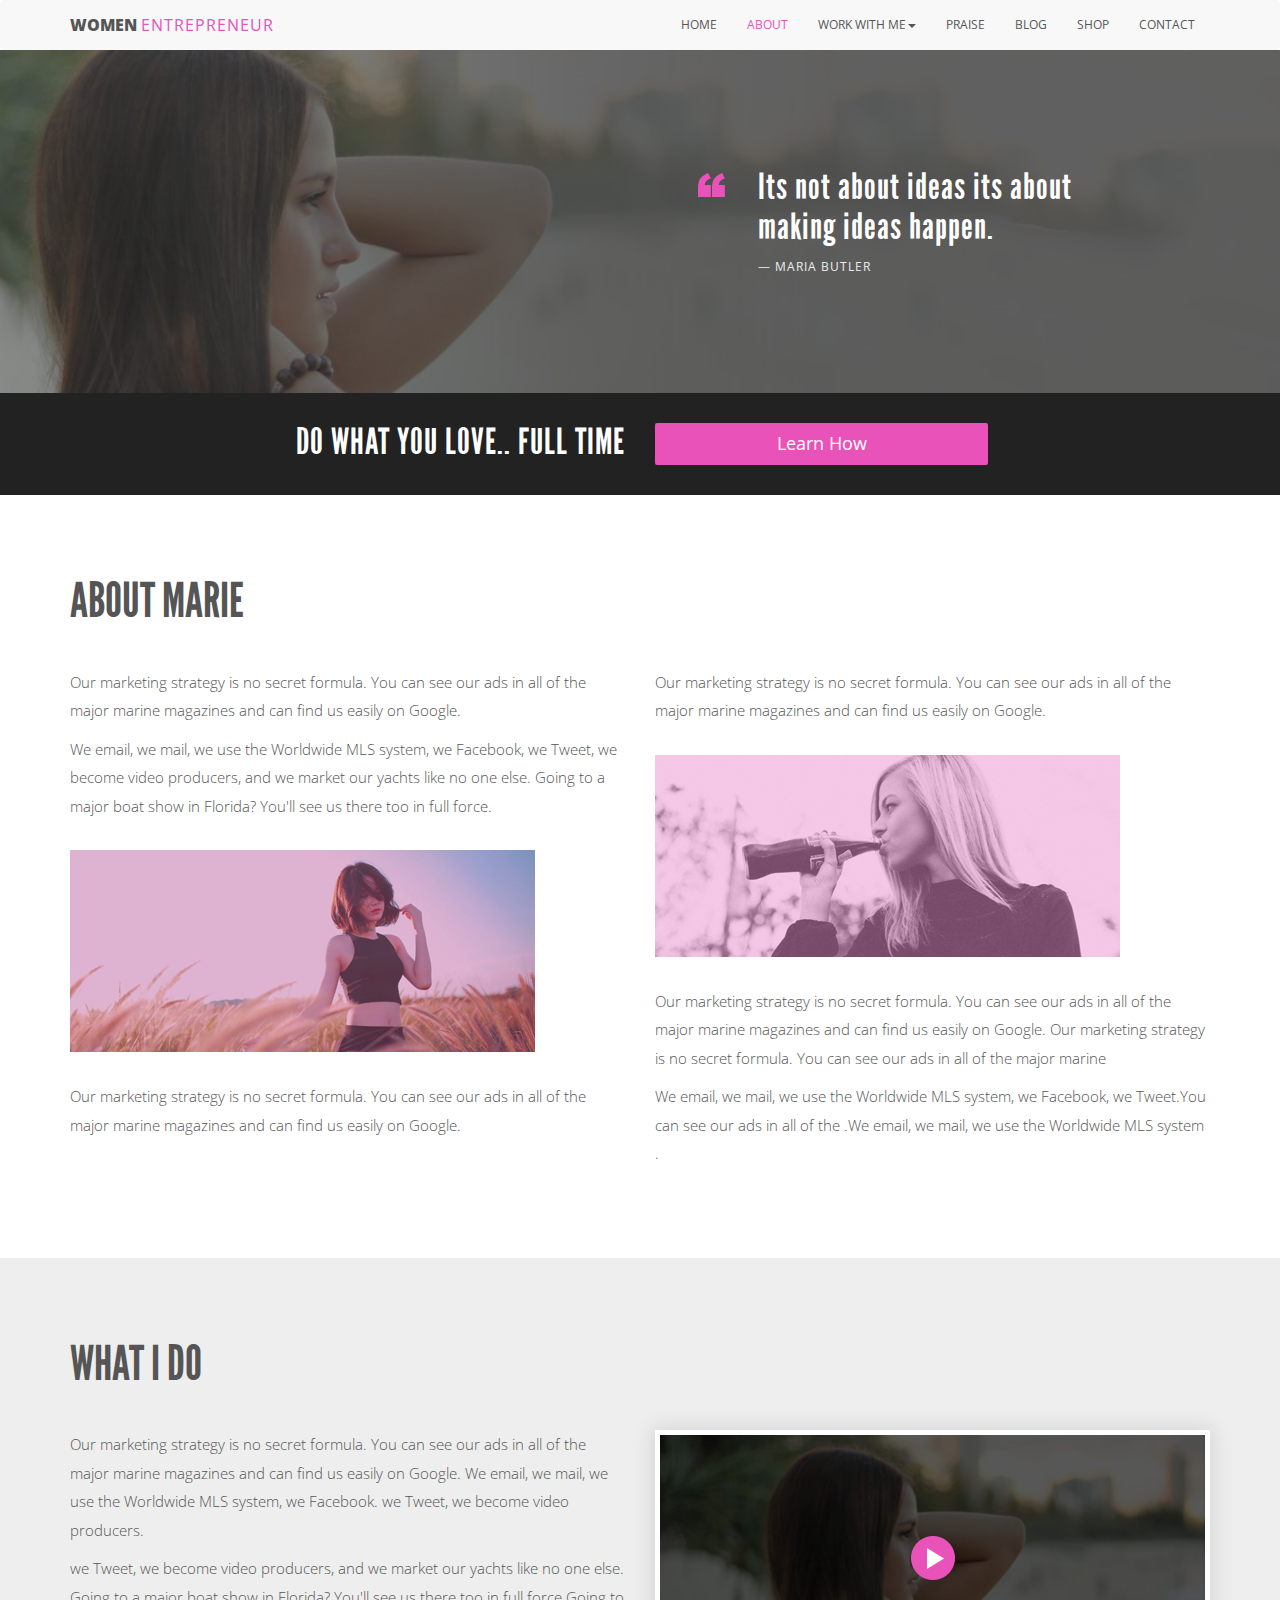
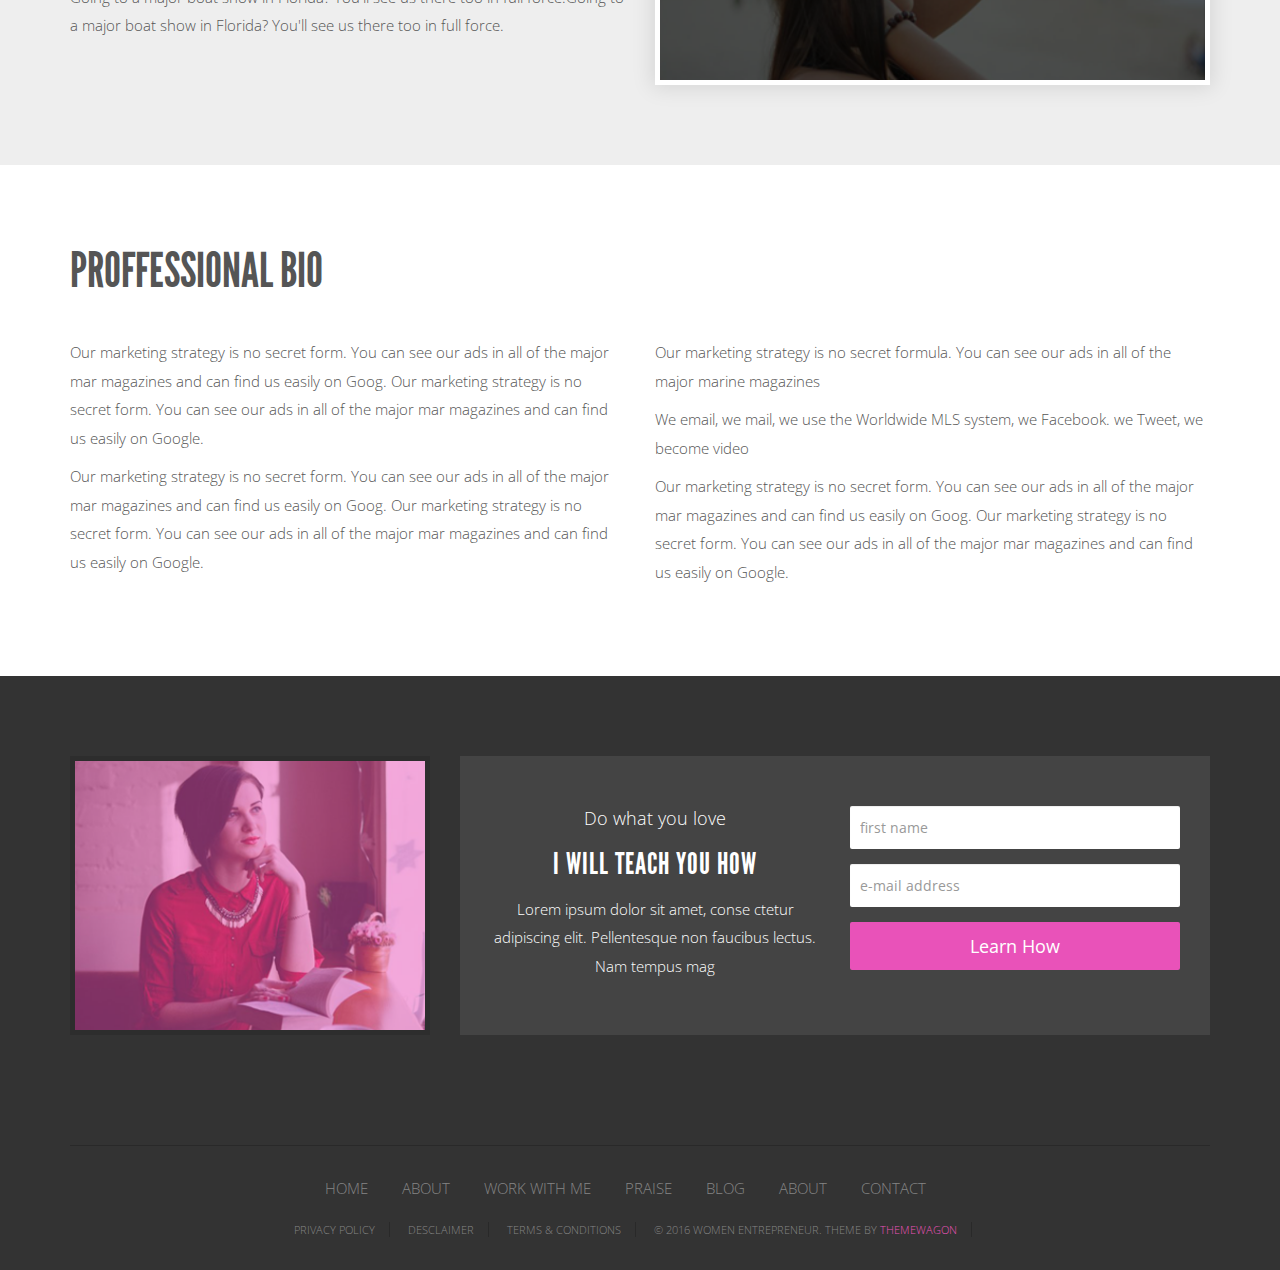
<file: about.html>
<!DOCTYPE html>
<html>
<head>
	<meta http-equiv="X-UA-Compatible" content="IE=edge">
    <meta name="viewport" content="width=device-width, initial-scale=1">
	<title>women entrepreneur</title>
	<link href='https://fonts.googleapis.com/css?family=Open+Sans:400,300,300italic,400italic,600,600italic,700,700italic,800,800italic|Merriweather:400,300,300italic,400italic,700,700italic,900,900italic' rel='stylesheet' type='text/css'>
	<link rel="stylesheet" type="text/css" href="assets/lib/bootstrap/css/bootstrap.min.css">
	<link rel="stylesheet" type="text/css" href="assets/css/style.css">
</head>
<body>

<header>
	<nav class="main-navigation navbar navbar-default">
	  <div class="container">
	    <!-- Brand and toggle get grouped for better mobile display -->
	    <div class="navbar-header">
	      <button type="button" class="navbar-toggle collapsed" data-toggle="collapse" data-target="#bs-example-navbar-collapse-1" aria-expanded="false">
	        <span class="sr-only">Toggle navigation</span>
	        <span class="icon-bar"></span>
	        <span class="icon-bar"></span>
	        <span class="icon-bar"></span>
	      </button>
	      <a class="navbar-brand" href="index.html">Women <span>Entrepreneur</span></a>
	    </div>

	    <!-- Collect the nav links, forms, and other content for toggling -->
	    <div class="collapse navbar-collapse" id="bs-example-navbar-collapse-1">
	      <ul class="nav navbar-nav navbar-right">
	        <li class="active"><a href="index.html">Home</a></li>
	        <li><a href="about.html">About</a></li>
	        <li class="dropdown">
	          <a href="#" class="dropdown-toggle" data-toggle="dropdown" role="button" aria-haspopup="true" aria-expanded="false">Work With Me<span class="caret"></span></a>
	          <ul class="dropdown-menu">
	            <li><a href="consultation.html">consultation</a></li>
	            <li><a href="workshop.html">workshop</a></li>
	            <li><a href="speaking.html">speaking</a></li>
	            <li><a href="training.html">training</a></li>
	          </ul>
	        </li>
	        <li><a href="praise.html">Praise</a></li>
	        <li><a href="blog.html">Blog</a></li>
	        <li><a href="shop.html">Shop</a></li>
	        <li><a href="contact.html">Contact</a></li>
	      </ul>
	    </div><!-- /.navbar-collapse -->
	  </div><!-- /.container-fluid -->
	</nav>
</header>

<section id="about-banner" class="about-banner">
	<div class="wrapper-table">
		<div class="valign-center">
			<div class="container">
				<div class="row">
					<div class="col-md-6 col-md-offset-6">
						<blockquote>
							<span>Its not about ideas its about making ideas happen.</span>
							<footer>maria butler</footer>
						</blockquote>
					</div>
				</div>
			</div>
		</div>
	</div>
</section>

<section id="small-cta" class="small-cta">
	<div class="container">
		<div class="row">
			<div class="col-md-6">
				<h4 class="text-center">Do what you love.. full time</h4>
			</div>
			<div class="col-md-6">
				<button class="cta-button">Learn How</button>
			</div>
		</div>
	</div>
</section>

<section id="about-me" class="about-me section-padding-main">
	<div class="container">
		<div class="row">
			<div class="col-md-12">
				<h3>About Marie</h3>
			</div>
			<div class="col-md-6">
				<p>Our marketing strategy is no secret formula. You can see our ads in all of the major marine magazines and can find us easily on Google.</p>
				<p>We email, we mail, we use the Worldwide MLS system, we Facebook, we Tweet, we become video producers, and we market our yachts like no one else. Going to a major boat show in Florida? You'll see us there too in full force.</p>
				<img src="assets/images/about/body-img-1.png" class="middle-img img-responsive">
				<p>Our marketing strategy is no secret formula. You can see our ads in all of the major marine magazines and can find us easily on Google.</p>
			</div>
			<div class="col-md-6">
				<p>Our marketing strategy is no secret formula. You can see our ads in all of the major marine magazines and can find us easily on Google.</p>
				<img src="assets/images/about/body-img-2.png" class="middle-img img-responsive">
				<p>Our marketing strategy is no secret formula. You can see our ads in all of the major marine magazines and can find us easily on Google. Our marketing strategy is no secret formula. You can see our ads in all of the major marine </p>
				<p>We email, we mail, we use the Worldwide MLS system, we Facebook, we Tweet.You can see our ads in all of the .We email, we mail, we use the Worldwide MLS system .</p>
			</div>
		</div>
	</div>	
</section>

<section id="about-video" class="about-video section-padding-main">
	<div class="container">
		<div class="row">
			<div class="col-md-12">
				<h3>What i do</h3>
			</div>
			<div class="col-md-6">
				<p>Our marketing strategy is no secret formula. You can see our ads in all of the major marine magazines and can find us easily on Google. We email, we mail, we use the Worldwide MLS system, we Facebook. we Tweet, we become video producers.</p>
				<p> we Tweet, we become video producers, and we market our yachts like no one else. Going to a major boat show in Florida? You'll see us there too in full force.Going to a major boat show in Florida? You'll see us there too in full force.</p>
			</div>
			<div class="col-md-6">
				<div class="video-player">
						<a href="#">
							<img src="assets/images/about/player-icon.png">
						</a>
				</div>
			</div>
		</div>
	</div>
</section>

<section id="about-three-col" class="about-three-col section-padding-main">
	<div class="container">
	<div class="row">
		<div class="col-md-12">
			<h3>Proffessional bio</h3>
		</div>
			<div class="col-md-6">
				<p>Our marketing strategy is no secret form. You can see our ads in all of the major mar magazines and can find us easily on Goog. Our marketing strategy is no secret form. You can see our ads in all of the major mar magazines and can find us easily on Google.</p>
				<p>Our marketing strategy is no secret form. You can see our ads in all of the major mar magazines and can find us easily on Goog. Our marketing strategy is no secret form. You can see our ads in all of the major mar magazines and can find us easily on Google.</p>
			</div>
			<div class="col-md-6">
				<p>Our marketing strategy is no secret formula. You can see our ads in all of the major marine magazines </p>
				<p>We email, we mail, we use the Worldwide MLS system, we Facebook. we Tweet, we become video</p>
				<p>Our marketing strategy is no secret form. You can see our ads in all of the major mar magazines and can find us easily on Goog. Our marketing strategy is no secret form. You can see our ads in all of the major mar magazines and can find us easily on Google.</p>
			</div>
		</div>
	</div>
</section>

<section id="footer-widget" class="footer-widget section-padding-main">
	<div class="container">
		<div class="row">
			<div class="col-md-4">
				<img src="assets/images/footer/1.png" class="img-responsive">
			</div>
			<div class="col-md-8">
				<div class="subscribe-box">
						<div class="row">
							<div class="col-md-6">
								<span class="text-center">Do what you love</span>
								<h4 class="text-center">I will teach you how</h4>
								<p class="text-center">Lorem ipsum dolor sit amet, conse ctetur adipiscing elit. Pellentesque non faucibus lectus. Nam tempus mag</p>
							</div>

							<div class="col-md-6">
								<form class="subscribe-form" id="subscription-form" role="form">
									<div class="form-group">
										<input type="text" name="name" id="subscriber-name" class="form-control" placeholder="first name" required>
									</div>

									<div class="form-group">
										<input type="email" name="email" id="subscriber-email" class="form-control" placeholder="e-mail address" required>
									</div>

									<input id="subscribe-button" class="cta-button" type="submit" value="Learn How">
								</form>

				                <!-- SUCCESS OR ERROR MESSAGES -->
				                <div id="subscription-response"></div>
							</div>
						</div>
				</div>
			</div>
		</div>
	</div>
</section>

<footer class="main-footer">
	<div class="container">
		<div class="footer-links">
			<ul class="text-center">
				<li><a href="#">home</a></li>
				<li><a href="#">about</a></li>
				<li><a href="#">work with me</a></li>
				<li><a href="#">praise</a></li>
				<li><a href="#">blog</a></li>
				<li><a href="#">about</a></li>
				<li><a href="#">contact</a></li>
			</ul>

			<ul class="text-center terms">
				<li><a href="#">privacy policy</a></li>
				<li><a href="#">desclaimer</a></li>
				<li><a href="#">terms &amp; conditions</a></li>
				<li><a href="#">&copy; 2016 WOMEN ENTREPRENEUR. Theme By <a href="https://themewagon.com/" style="color: #E952B9;">ThemeWagon</a></li>
			</ul>
		</div>
	</div>
</footer>

 	<script type="text/javascript" src="assets/js/app.js"></script>
 	<script type="text/javascript" src="assets/js/main.js"></script>
</body>
</html>
</file>
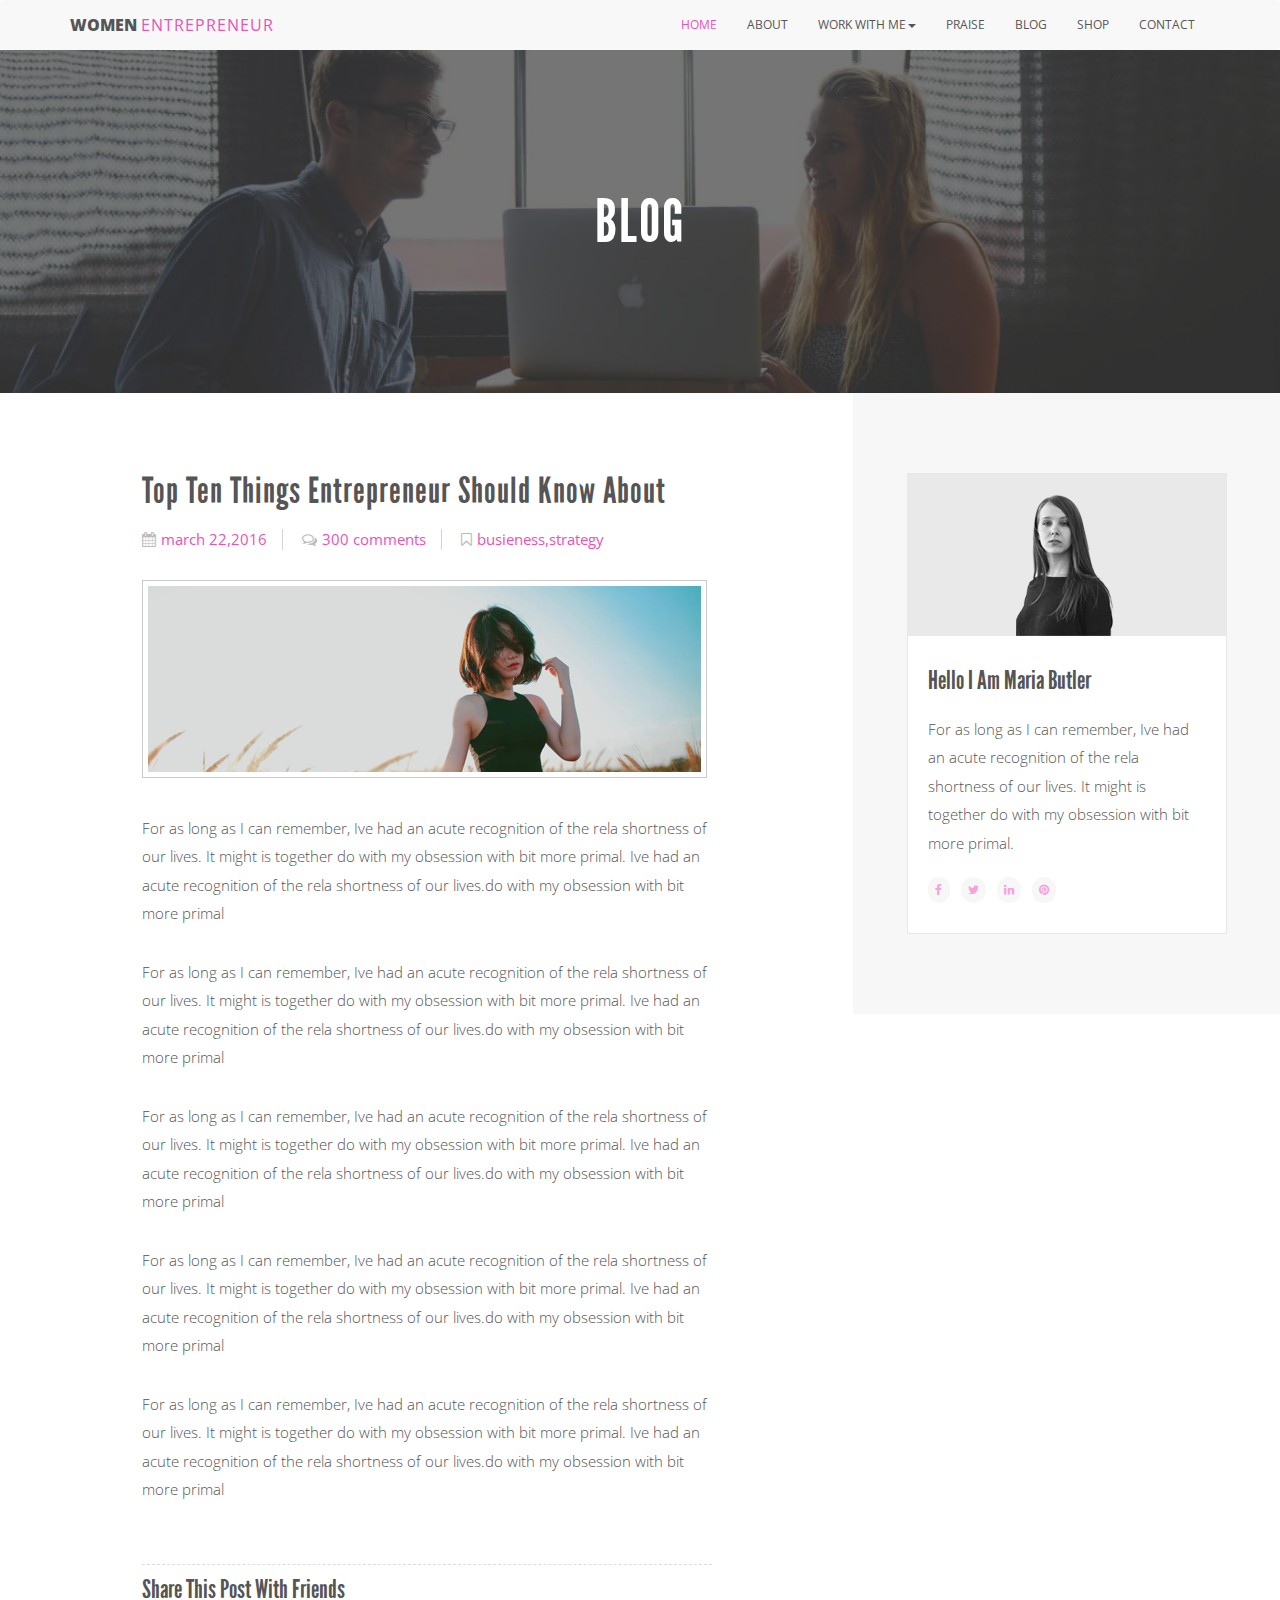
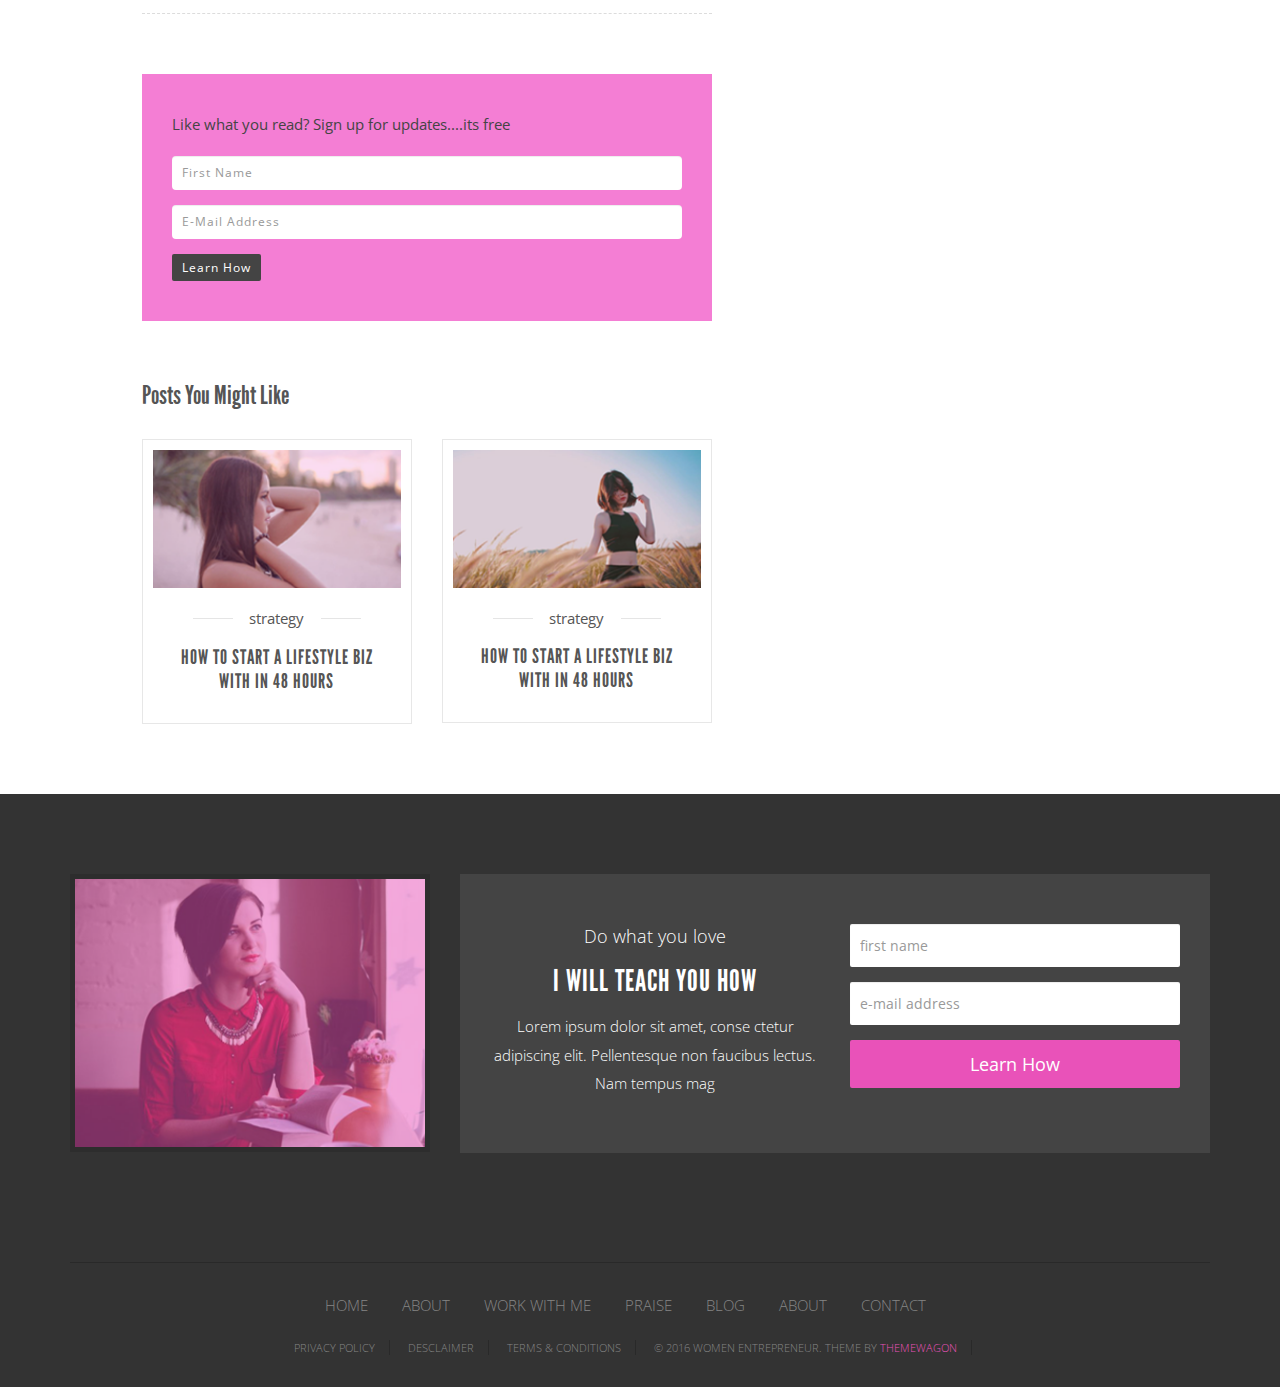
<file: blog-single.html>
<!DOCTYPE html>
<html>
<head>
	<meta http-equiv="X-UA-Compatible" content="IE=edge">
    <meta name="viewport" content="width=device-width, initial-scale=1">
	<title>women entrepreneur</title>
	<link href='https://fonts.googleapis.com/css?family=Open+Sans:400,300,300italic,400italic,600,600italic,700,700italic,800,800italic|Merriweather:400,300,300italic,400italic,700,700italic,900,900italic' rel='stylesheet' type='text/css'>
	<link rel="stylesheet" href="https://maxcdn.bootstrapcdn.com/font-awesome/4.5.0/css/font-awesome.min.css">
	<link rel="stylesheet" type="text/css" href="assets/lib/bootstrap/css/bootstrap.min.css">
	<link rel="stylesheet" type="text/css" href="assets/css/style.css">
</head>
<body>

<header>
	<nav class="main-navigation navbar navbar-default">
	  <div class="container">
	    <!-- Brand and toggle get grouped for better mobile display -->
	    <div class="navbar-header">
	      <button type="button" class="navbar-toggle collapsed" data-toggle="collapse" data-target="#bs-example-navbar-collapse-1" aria-expanded="false">
	        <span class="sr-only">Toggle navigation</span>
	        <span class="icon-bar"></span>
	        <span class="icon-bar"></span>
	        <span class="icon-bar"></span>
	      </button>
	      <a class="navbar-brand" href="index.html">Women <span>Entrepreneur</span></a>
	    </div>

	    <!-- Collect the nav links, forms, and other content for toggling -->
	    <div class="collapse navbar-collapse" id="bs-example-navbar-collapse-1">
	      <ul class="nav navbar-nav navbar-right">
	        <li class="active"><a href="index.html">Home</a></li>
	        <li><a href="about.html">About</a></li>
	        <li class="dropdown">
	          <a href="#" class="dropdown-toggle" data-toggle="dropdown" role="button" aria-haspopup="true" aria-expanded="false">Work With Me<span class="caret"></span></a>
	          <ul class="dropdown-menu">
	            <li><a href="consultation.html">consultation</a></li>
	            <li><a href="workshop.html">workshop</a></li>
	            <li><a href="speaking.html">speaking</a></li>
	            <li><a href="training.html">training</a></li>
	          </ul>
	        </li>
	        <li><a href="praise.html">Praise</a></li>
	        <li><a href="blog.html">Blog</a></li>
	        <li><a href="shop.html">Shop</a></li>
	        <li><a href="contact.html">Contact</a></li>
	      </ul>
	    </div><!-- /.navbar-collapse -->
	  </div><!-- /.container-fluid -->
	</nav>
</header>

<section id="heading-banner" class="heading-banner">
	<div class="wrapper-table">
		<div class="valign-center">
			<div class="container">
				<h2 class="text-center">blog</h2>
			</div>
		</div>
	</div>
</section>

<section id="blog-body" class="blog-body">
	<div class="container-fluid">
		<div class="row no-gutter">
			<div class="col-md-8">
				<div class="body-main">
				<div class="body-main-wrapper">
					<div class="blog-post">
						<h1>Top Ten Things Entrepreneur Should Know About</h1>
						<div class="post-meta">
							<span><i class="fa fa-calendar"></i>march 22,2016</span>
							<span><i class="fa fa-comments-o"></i>300 comments</span>
							<span><i class="fa fa-bookmark-o"></i>busieness,strategy</span>
						</div>
						<div class="post-featured-img">
							<img src="assets/images/blog/featured-1.png" class="img-responsive">
						</div>
						<p>For as long as I can remember, Ive had an acute recognition of the rela shortness of our lives. It might is together do with my obsession with bit more primal. Ive had an acute recognition of the rela shortness of our lives.do with my obsession with bit more primal</p>
						<p>For as long as I can remember, Ive had an acute recognition of the rela shortness of our lives. It might is together do with my obsession with bit more primal. Ive had an acute recognition of the rela shortness of our lives.do with my obsession with bit more primal</p>
						<p>For as long as I can remember, Ive had an acute recognition of the rela shortness of our lives. It might is together do with my obsession with bit more primal. Ive had an acute recognition of the rela shortness of our lives.do with my obsession with bit more primal</p>
						<p>For as long as I can remember, Ive had an acute recognition of the rela shortness of our lives. It might is together do with my obsession with bit more primal. Ive had an acute recognition of the rela shortness of our lives.do with my obsession with bit more primal</p>
						<p>For as long as I can remember, Ive had an acute recognition of the rela shortness of our lives. It might is together do with my obsession with bit more primal. Ive had an acute recognition of the rela shortness of our lives.do with my obsession with bit more primal</p>
						
					</div>
					<div class="post-social">
							<div class="row">
								<div class="col-md-8">
									<h2>Share this post with friends</h2>
								</div>
								<div class="col-md-4">
									
								</div>
							</div>
						</div>
						<div class="post-subscribe-form">
							<span>Like what you read? Sign up for updates....its free</span>
							<form class="subscribe-form" id="subscription-form" role="form">
								<div class="form-group">
									<input type="text" name="name" id="subscriber-name" class="form-control" placeholder="first name" required>
								</div>

								<div class="form-group">
									<input type="email" name="email" id="subscriber-email" class="form-control" placeholder="e-mail address" required>
								</div>

								<input id="subscribe-button" class="cta-button" type="submit" value="Learn How">
							</form>

			                <!-- SUCCESS OR ERROR MESSAGES -->
			                <div id="subscription-response"></div>
						</div>
						<div class="post-suggestion">
							<h2>Posts you might like</h2>
							<div class="row">
								<div class="col-sm-6">
									<div class="suggestion-excerpt">
										<img src="assets/images/blog/suggestion-1.png" class="img-responsive">
										<div class="suggestion-body">
											<span class="text-center">strategy</span>
											<h3 class="text-center">How to Start a Lifestyle Biz with in 48 hours</h3>
										</div>										
									</div>
								</div>
								<div class="col-sm-6">
									<div class="suggestion-excerpt">
										<img src="assets/images/blog/suggestion-2.png" class="img-responsive">
										<div class="suggestion-body">
											<span class="text-center">strategy</span>
											<h3 class="text-center">How to Start a Lifestyle Biz with in 48 hours</h3>
										</div>										
									</div>
								</div>
							</div>
						</div>
						</div>
				</div>
			</div>
			<div class="col-md-4">
				<div class="main-sidebar section-padding-main">
					<div class="sidebar-widget author-widget">
						<div class="author-img text-center">
							<img src="assets/images/blog/women.png">
						</div>
						<div class="author-body">
							<h2>Hello I am Maria Butler</h2>
							<p>For as long as I can remember, Ive had an acute recognition of the rela shortness of our lives. It might is together do with my obsession with bit more primal.</p>
							<div class="author-social-icons">
								<span><i class="fa fa-facebook"></i></span>
								<span><i class="fa fa-twitter"></i></span>
								<span><i class="fa fa-linkedin"></i></span>
								<span><i class="fa fa-pinterest"></i></span>
							</div>							
						</div>
					</div>
				</div>
			</div>
		</div>
	</div>
</section>


<section id="footer-widget" class="footer-widget section-padding-main">
	<div class="container">
		<div class="row">
			<div class="col-md-4">
				<img src="assets/images/footer/1.png" class="img-responsive">
			</div>
			<div class="col-md-8">
				<div class="subscribe-box">
						<div class="row">
							<div class="col-md-6">
								<span class="text-center">Do what you love</span>
								<h4 class="text-center">I will teach you how</h4>
								<p class="text-center">Lorem ipsum dolor sit amet, conse ctetur adipiscing elit. Pellentesque non faucibus lectus. Nam tempus mag</p>
							</div>

							<div class="col-md-6">
								<form class="subscribe-form" id="subscription-form" role="form">
									<div class="form-group">
										<input type="text" name="name" id="subscriber-name" class="form-control" placeholder="first name" required>
									</div>

									<div class="form-group">
										<input type="email" name="email" id="subscriber-email" class="form-control" placeholder="e-mail address" required>
									</div>

									<input id="subscribe-button" class="cta-button" type="submit" value="Learn How">
								</form>

				                <!-- SUCCESS OR ERROR MESSAGES -->
				                <div id="subscription-response"></div>
							</div>
						</div>
				</div>
			</div>
		</div>
	</div>
</section>

<footer class="main-footer">
	<div class="container">
		<div class="footer-links">
			<ul class="text-center">
				<li><a href="#">home</a></li>
				<li><a href="#">about</a></li>
				<li><a href="#">work with me</a></li>
				<li><a href="#">praise</a></li>
				<li><a href="#">blog</a></li>
				<li><a href="#">about</a></li>
				<li><a href="#">contact</a></li>
			</ul>

			<ul class="text-center terms">
				<li><a href="#">privacy policy</a></li>
				<li><a href="#">desclaimer</a></li>
				<li><a href="#">terms &amp; conditions</a></li>
				<li><a href="#">&copy; 2016 WOMEN ENTREPRENEUR. Theme By <a href="https://themewagon.com/" style="color: #E952B9;">ThemeWagon</a></li>
			</ul>
		</div>
	</div>
</footer>

 	<script type="text/javascript" src="assets/js/app.js"></script>
 	<script type="text/javascript" src="assets/js/main.js"></script>
</body>
</html>
</file>
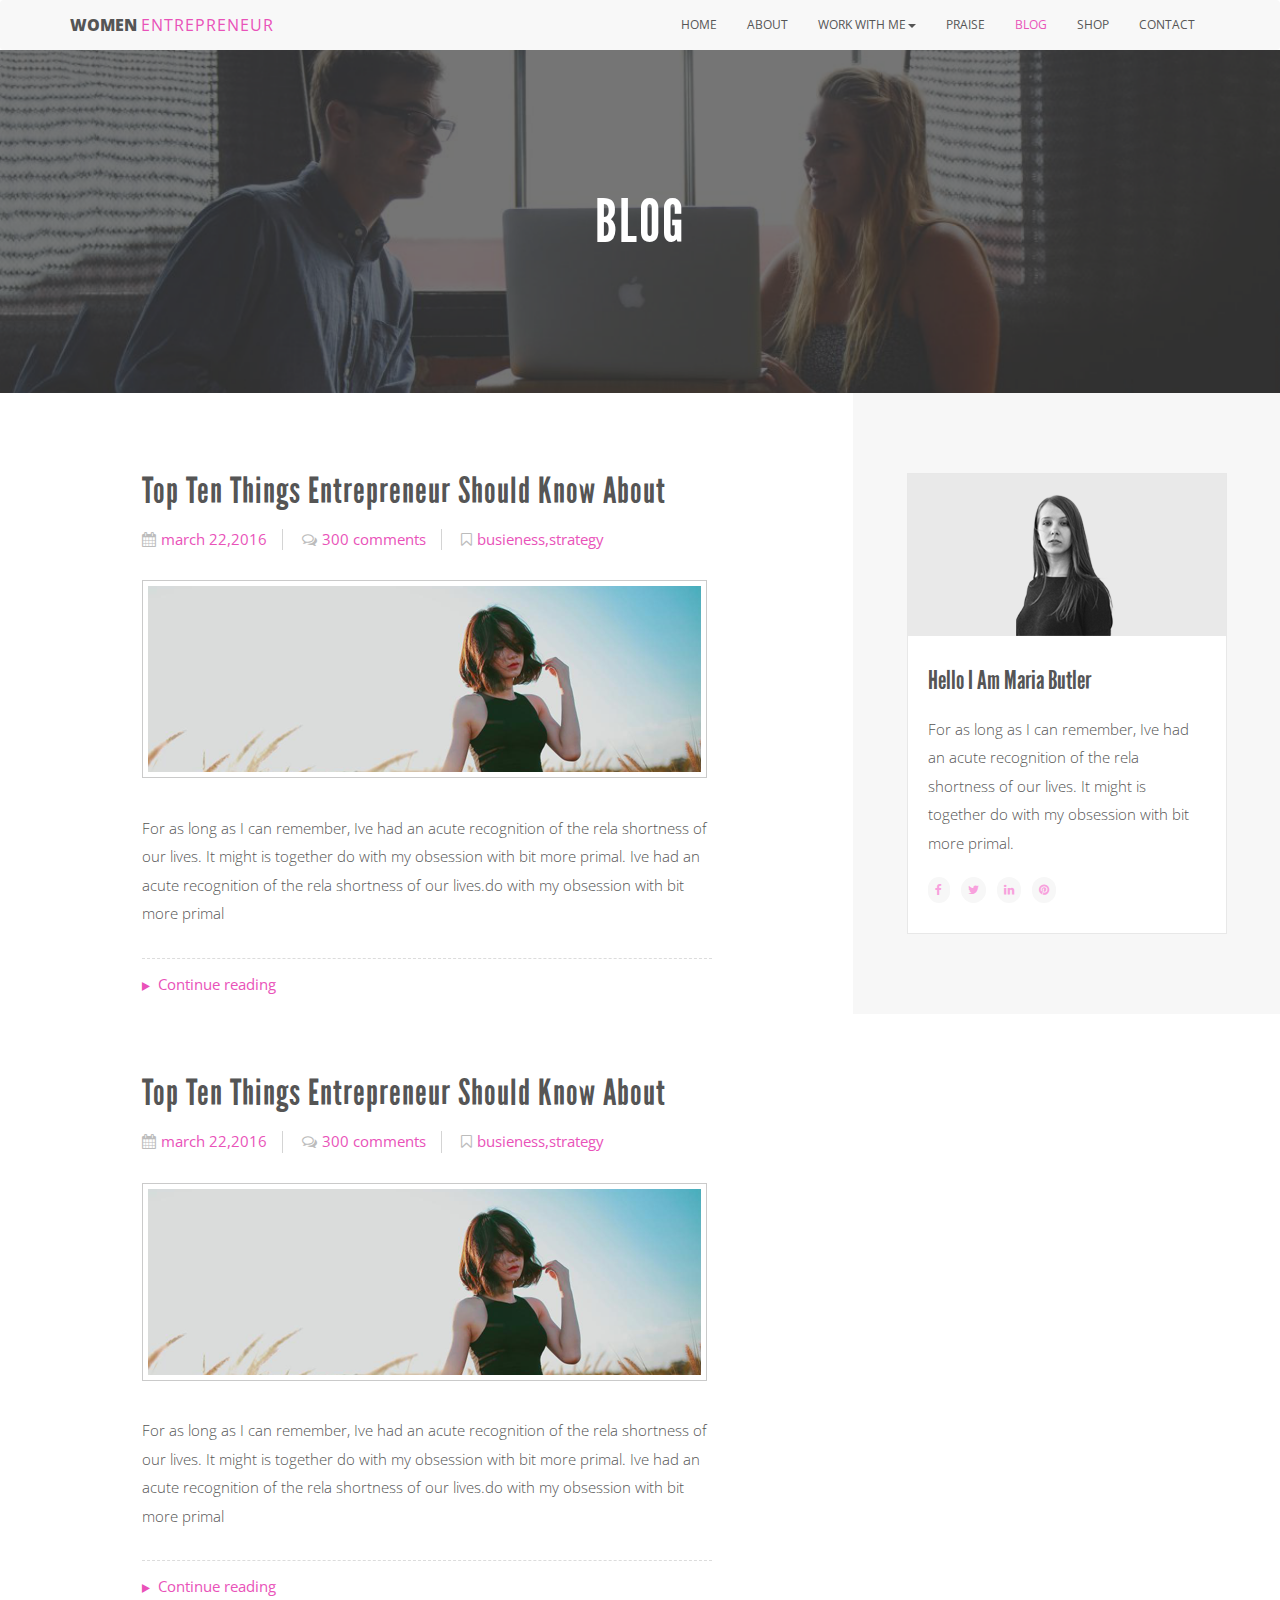
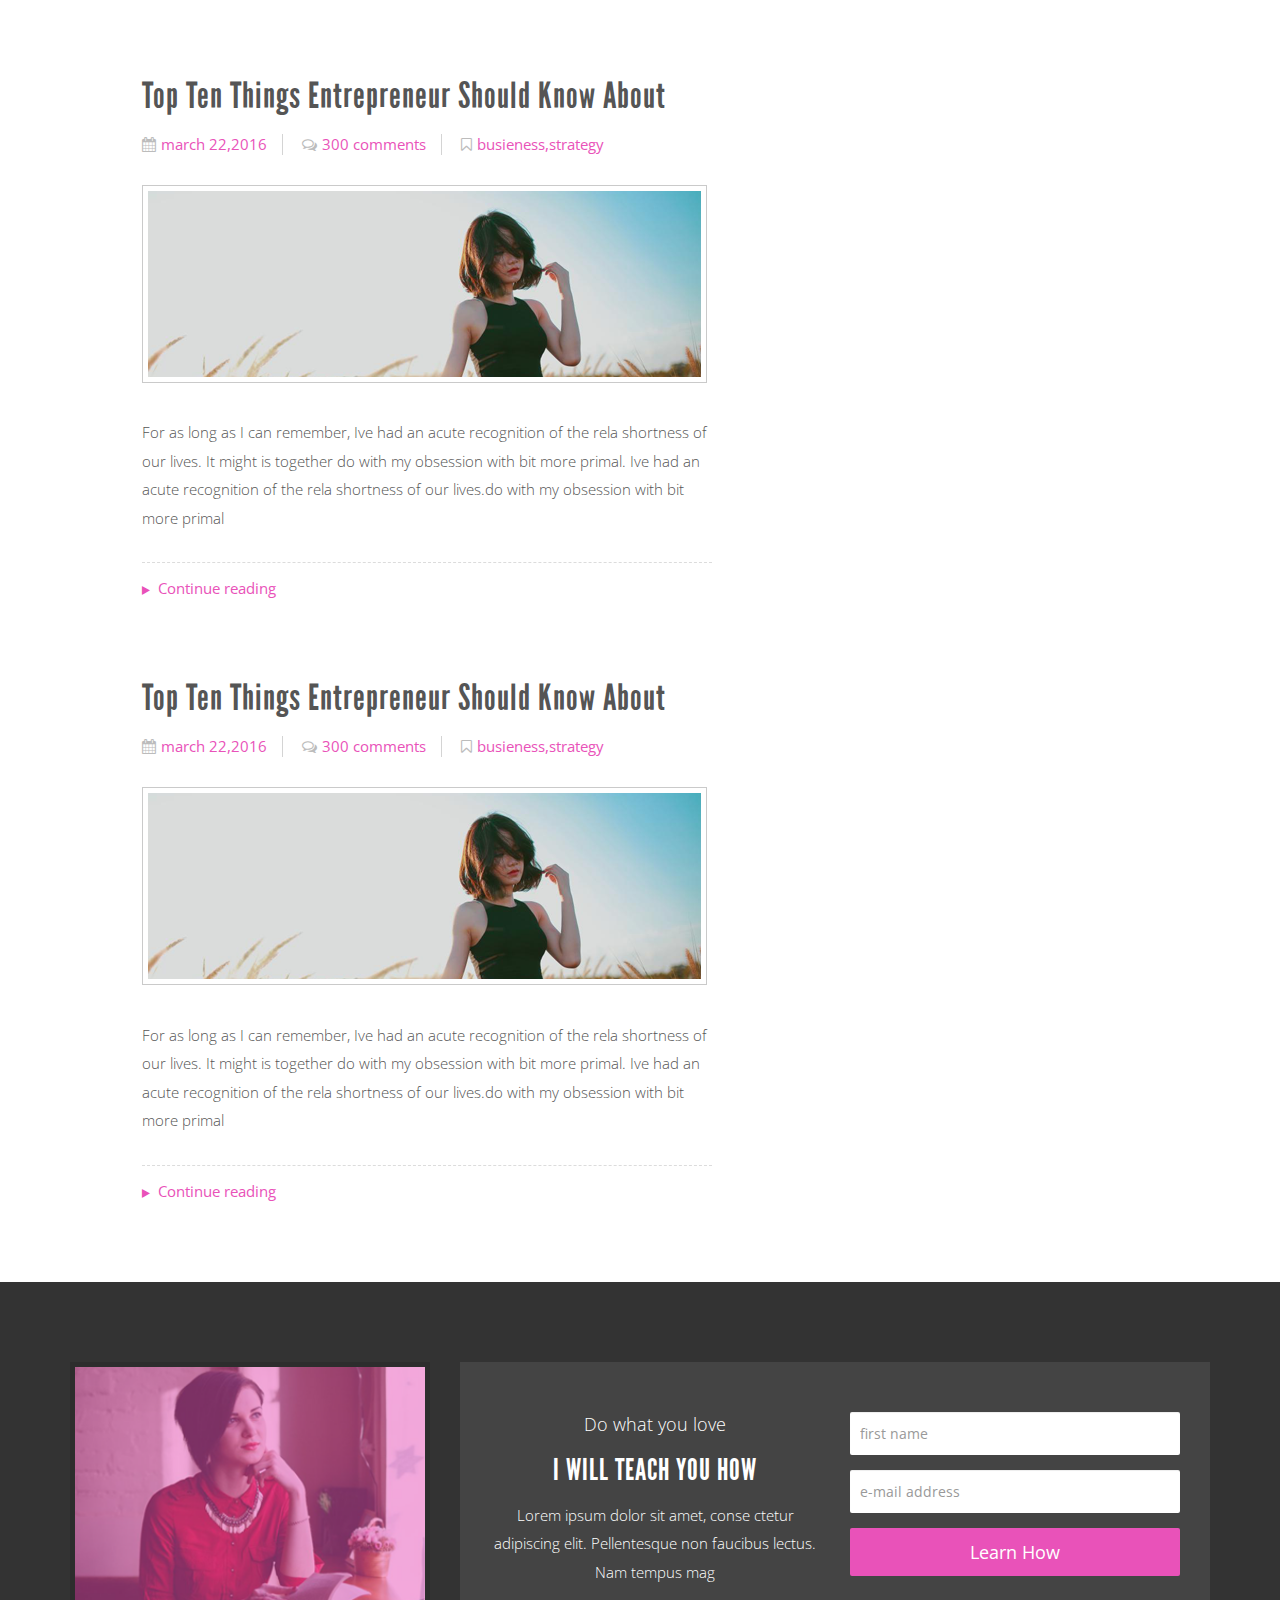
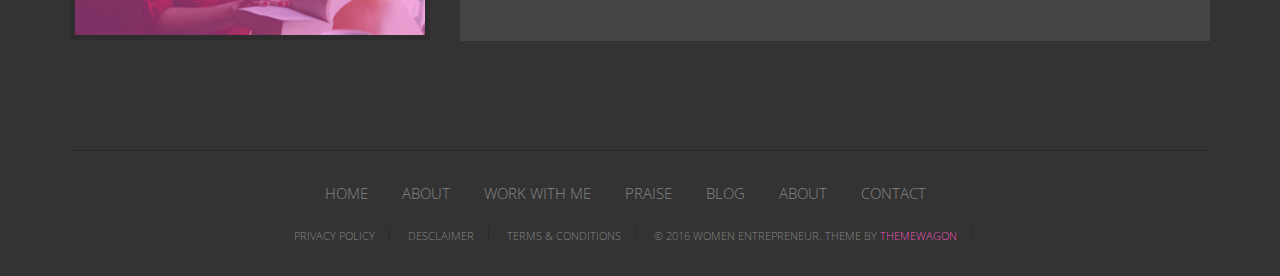
<file: blog.html>
<!DOCTYPE html>
<html>
<head>
	<meta http-equiv="X-UA-Compatible" content="IE=edge">
    <meta name="viewport" content="width=device-width, initial-scale=1">
	<title>women entrepreneur</title>
	<link href='https://fonts.googleapis.com/css?family=Open+Sans:400,300,300italic,400italic,600,600italic,700,700italic,800,800italic|Merriweather:400,300,300italic,400italic,700,700italic,900,900italic' rel='stylesheet' type='text/css'>
	<link rel="stylesheet" href="https://maxcdn.bootstrapcdn.com/font-awesome/4.5.0/css/font-awesome.min.css">
	<link rel="stylesheet" type="text/css" href="assets/lib/bootstrap/css/bootstrap.min.css">
	<link rel="stylesheet" type="text/css" href="assets/css/style.css">
</head>
<body>

<header>
	<nav class="main-navigation navbar navbar-default">
	  <div class="container">
	    <!-- Brand and toggle get grouped for better mobile display -->
	    <div class="navbar-header">
	      <button type="button" class="navbar-toggle collapsed" data-toggle="collapse" data-target="#bs-example-navbar-collapse-1" aria-expanded="false">
	        <span class="sr-only">Toggle navigation</span>
	        <span class="icon-bar"></span>
	        <span class="icon-bar"></span>
	        <span class="icon-bar"></span>
	      </button>
	      <a class="navbar-brand" href="index.html">Women <span>Entrepreneur</span></a>
	    </div>

	    <!-- Collect the nav links, forms, and other content for toggling -->
	    <div class="collapse navbar-collapse" id="bs-example-navbar-collapse-1">
	      <ul class="nav navbar-nav navbar-right">
	        <li class="active"><a href="index.html">Home</a></li>
	        <li><a href="about.html">About</a></li>
	        <li class="dropdown">
	          <a href="#" class="dropdown-toggle" data-toggle="dropdown" role="button" aria-haspopup="true" aria-expanded="false">Work With Me<span class="caret"></span></a>
	          <ul class="dropdown-menu">
	            <li><a href="consultation.html">consultation</a></li>
	            <li><a href="workshop.html">workshop</a></li>
	            <li><a href="speaking.html">speaking</a></li>
	            <li><a href="training.html">training</a></li>
	          </ul>
	        </li>
	        <li><a href="praise.html">Praise</a></li>
	        <li><a href="blog.html">Blog</a></li>
	        <li><a href="shop.html">Shop</a></li>
	        <li><a href="contact.html">Contact</a></li>
	      </ul>
	    </div><!-- /.navbar-collapse -->
	  </div><!-- /.container-fluid -->
	</nav>
</header>

<section id="heading-banner" class="heading-banner">
	<div class="wrapper-table">
		<div class="valign-center">
			<div class="container">
				<h2 class="text-center">blog</h2>
			</div>
		</div>
	</div>
</section>

<section id="blog-body" class="blog-body">
	<div class="container-fluid">
		<div class="row no-gutter">
			<div class="col-md-8">
				<div class="body-main">
				<div class="body-main-wrapper">
					<div class="blog-post post-excerpt">
						<h1><a href="blog-single.html">Top Ten Things Entrepreneur Should Know About</a></h1>
						<div class="post-meta">
							<span><i class="fa fa-calendar"></i>march 22,2016</span>
							<span><i class="fa fa-comments-o"></i>300 comments</span>
							<span><i class="fa fa-bookmark-o"></i>busieness,strategy</span>
						</div>
						<div class="post-featured-img">
							<img src="assets/images/blog/featured-1.png" class="img-responsive">
						</div>
						<p>For as long as I can remember, Ive had an acute recognition of the rela shortness of our lives. It might is together do with my obsession with bit more primal. Ive had an acute recognition of the rela shortness of our lives.do with my obsession with bit more primal</p>
						<div class="excerpt-cta">
							<span><i class="fa fa-play"></i>Continue reading</span>
						</div>
					</div>
					<div class="blog-post post-excerpt">
						<h1><a href="blog-single.html">Top Ten Things Entrepreneur Should Know About</a></h1>
						<div class="post-meta">
							<span><i class="fa fa-calendar"></i>march 22,2016</span>
							<span><i class="fa fa-comments-o"></i>300 comments</span>
							<span><i class="fa fa-bookmark-o"></i>busieness,strategy</span>
						</div>
						<div class="post-featured-img">
							<img src="assets/images/blog/featured-1.png" class="img-responsive">
						</div>
						<p>For as long as I can remember, Ive had an acute recognition of the rela shortness of our lives. It might is together do with my obsession with bit more primal. Ive had an acute recognition of the rela shortness of our lives.do with my obsession with bit more primal</p>
						<div class="excerpt-cta">
							<span><i class="fa fa-play"></i>Continue reading</span>
						</div>
					</div>
					<div class="blog-post post-excerpt">
						<h1><a href="blog-single.html">Top Ten Things Entrepreneur Should Know About</a></h1>
						<div class="post-meta">
							<span><i class="fa fa-calendar"></i>march 22,2016</span>
							<span><i class="fa fa-comments-o"></i>300 comments</span>
							<span><i class="fa fa-bookmark-o"></i>busieness,strategy</span>
						</div>
						<div class="post-featured-img">
							<img src="assets/images/blog/featured-1.png" class="img-responsive">
						</div>
						<p>For as long as I can remember, Ive had an acute recognition of the rela shortness of our lives. It might is together do with my obsession with bit more primal. Ive had an acute recognition of the rela shortness of our lives.do with my obsession with bit more primal</p>
						<div class="excerpt-cta">
							<span><i class="fa fa-play"></i>Continue reading</span>
						</div>
					</div>
					<div class="blog-post post-excerpt">
						<h1><a href="blog-single.html">Top Ten Things Entrepreneur Should Know About</a></h1>
						<div class="post-meta">
							<span><i class="fa fa-calendar"></i>march 22,2016</span>
							<span><i class="fa fa-comments-o"></i>300 comments</span>
							<span><i class="fa fa-bookmark-o"></i>busieness,strategy</span>
						</div>
						<div class="post-featured-img">
							<img src="assets/images/blog/featured-1.png" class="img-responsive">
						</div>
						<p>For as long as I can remember, Ive had an acute recognition of the rela shortness of our lives. It might is together do with my obsession with bit more primal. Ive had an acute recognition of the rela shortness of our lives.do with my obsession with bit more primal</p>
						<div class="excerpt-cta">
							<span><i class="fa fa-play"></i>Continue reading</span>
						</div>
					</div>
				</div>
				</div>
			</div>
			<div class="col-md-4">
				<div class="main-sidebar section-padding-main">
					<div class="sidebar-widget author-widget">
						<div class="author-img text-center">
							<img src="assets/images/blog/women.png">
						</div>
						<div class="author-body">
							<h2>Hello I am Maria Butler</h2>
							<p>For as long as I can remember, Ive had an acute recognition of the rela shortness of our lives. It might is together do with my obsession with bit more primal.</p>
							<div class="author-social-icons">
								<span><i class="fa fa-facebook"></i></span>
								<span><i class="fa fa-twitter"></i></span>
								<span><i class="fa fa-linkedin"></i></span>
								<span><i class="fa fa-pinterest"></i></span>
							</div>							
						</div>
					</div>
				</div>
			</div>
		</div>
	</div>
</section>


<section id="footer-widget" class="footer-widget section-padding-main">
	<div class="container">
		<div class="row">
			<div class="col-md-4">
				<img src="assets/images/footer/1.png" class="img-responsive">
			</div>
			<div class="col-md-8">
				<div class="subscribe-box">
						<div class="row">
							<div class="col-md-6">
								<span class="text-center">Do what you love</span>
								<h4 class="text-center">I will teach you how</h4>
								<p class="text-center">Lorem ipsum dolor sit amet, conse ctetur adipiscing elit. Pellentesque non faucibus lectus. Nam tempus mag</p>
							</div>

							<div class="col-md-6">
								<form class="subscribe-form" id="subscription-form" role="form">
									<div class="form-group">
										<input type="text" name="name" id="subscriber-name" class="form-control" placeholder="first name" required>
									</div>

									<div class="form-group">
										<input type="email" name="email" id="subscriber-email" class="form-control" placeholder="e-mail address" required>
									</div>

									<input id="subscribe-button" class="cta-button" type="submit" value="Learn How">
								</form>

				                <!-- SUCCESS OR ERROR MESSAGES -->
				                <div id="subscription-response"></div>
							</div>
						</div>
				</div>
			</div>
		</div>
	</div>
</section>

<footer class="main-footer">
	<div class="container">
		<div class="footer-links">
			<ul class="text-center">
				<li><a href="#">home</a></li>
				<li><a href="#">about</a></li>
				<li><a href="#">work with me</a></li>
				<li><a href="#">praise</a></li>
				<li><a href="#">blog</a></li>
				<li><a href="#">about</a></li>
				<li><a href="#">contact</a></li>
			</ul>

			<ul class="text-center terms">
				<li><a href="#">privacy policy</a></li>
				<li><a href="#">desclaimer</a></li>
				<li><a href="#">terms &amp; conditions</a></li>
				<li><a href="#">&copy; 2016 WOMEN ENTREPRENEUR. Theme By <a href="https://themewagon.com/" style="color: #E952B9;">ThemeWagon</a></li>
			</ul>
		</div>
	</div>
</footer>

 	<script type="text/javascript" src="assets/js/app.js"></script>
 	<script type="text/javascript" src="assets/js/main.js"></script>
</body>
</html>
</file>
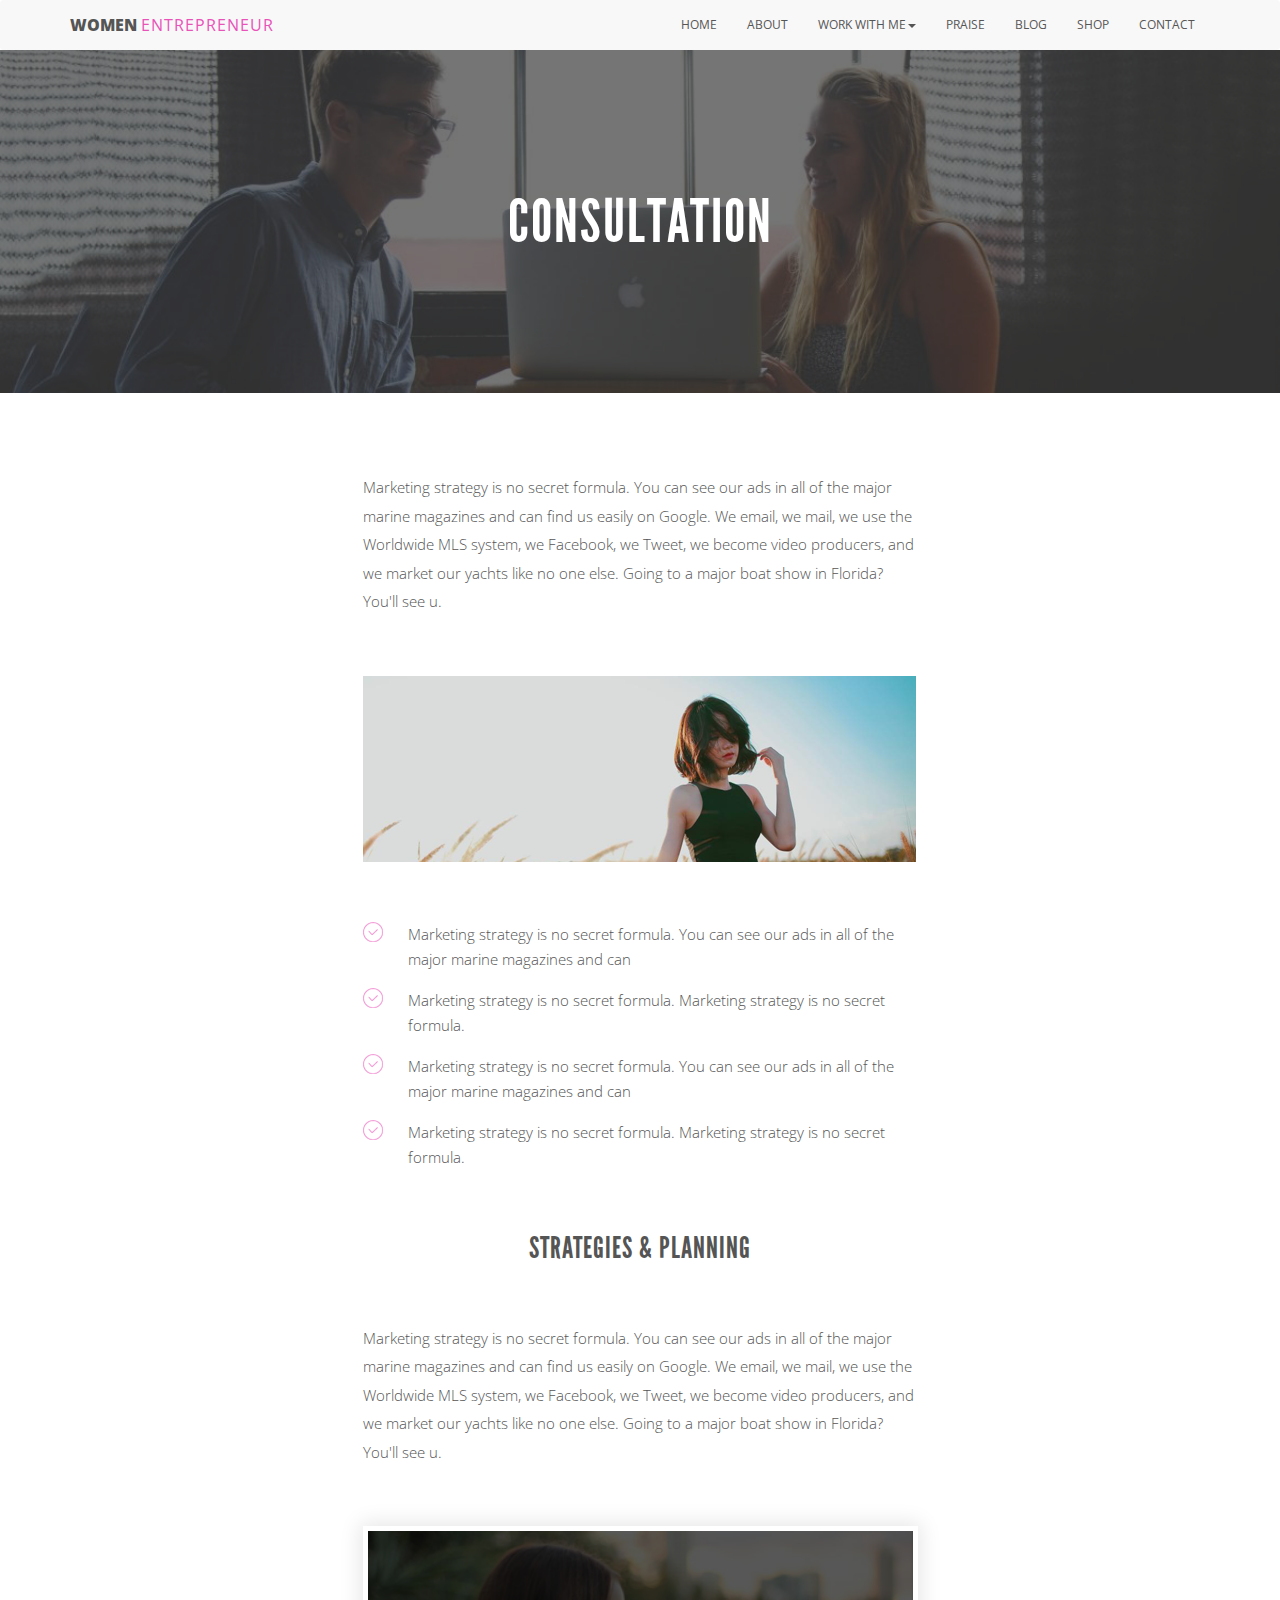
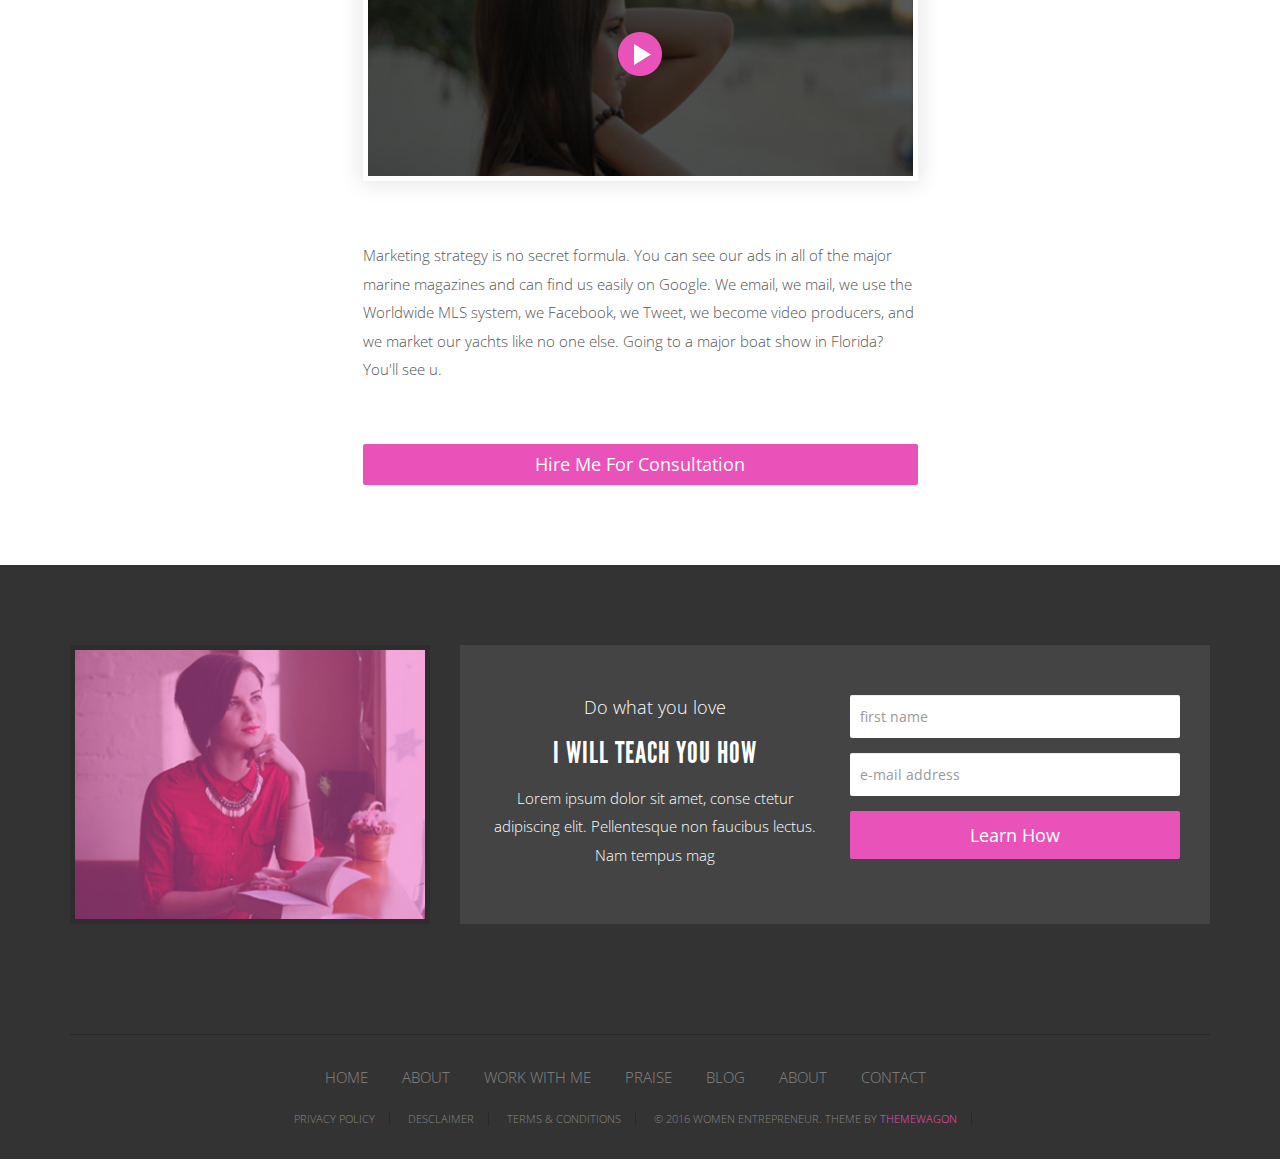
<file: consultation.html>
<!DOCTYPE html>
<html>
<head>
	<meta http-equiv="X-UA-Compatible" content="IE=edge">
    <meta name="viewport" content="width=device-width, initial-scale=1">
	<title>women entrepreneur</title>
	<link href='https://fonts.googleapis.com/css?family=Open+Sans:400,300,300italic,400italic,600,600italic,700,700italic,800,800italic|Merriweather:400,300,300italic,400italic,700,700italic,900,900italic' rel='stylesheet' type='text/css'>
	<link rel="stylesheet" href="https://maxcdn.bootstrapcdn.com/font-awesome/4.5.0/css/font-awesome.min.css">
	<link rel="stylesheet" type="text/css" href="assets/lib/bootstrap/css/bootstrap.min.css">
	<link rel="stylesheet" type="text/css" href="assets/css/style.css">
</head>
<body>

<header>
	<nav class="main-navigation navbar navbar-default">
	  <div class="container">
	    <!-- Brand and toggle get grouped for better mobile display -->
	    <div class="navbar-header">
	      <button type="button" class="navbar-toggle collapsed" data-toggle="collapse" data-target="#bs-example-navbar-collapse-1" aria-expanded="false">
	        <span class="sr-only">Toggle navigation</span>
	        <span class="icon-bar"></span>
	        <span class="icon-bar"></span>
	        <span class="icon-bar"></span>
	      </button>
	      <a class="navbar-brand" href="index.html">Women <span>Entrepreneur</span></a>
	    </div>

	    <!-- Collect the nav links, forms, and other content for toggling -->
	    <div class="collapse navbar-collapse" id="bs-example-navbar-collapse-1">
	      <ul class="nav navbar-nav navbar-right">
	        <li class="active"><a href="index.html">Home</a></li>
	        <li><a href="about.html">About</a></li>
	        <li class="dropdown">
	          <a href="#" class="dropdown-toggle" data-toggle="dropdown" role="button" aria-haspopup="true" aria-expanded="false">Work With Me<span class="caret"></span></a>
	          <ul class="dropdown-menu">
	            <li><a href="consultation.html">consultation</a></li>
	            <li><a href="workshop.html">workshop</a></li>
	            <li><a href="speaking.html">speaking</a></li>
	            <li><a href="training.html">training</a></li>
	          </ul>
	        </li>
	        <li><a href="praise.html">Praise</a></li>
	        <li><a href="blog.html">Blog</a></li>
	        <li><a href="shop.html">Shop</a></li>
	        <li><a href="contact.html">Contact</a></li>
	      </ul>
	    </div><!-- /.navbar-collapse -->
	  </div><!-- /.container-fluid -->
	</nav>
</header>

<section id="heading-banner" class="heading-banner">
	<div class="wrapper-table">
		<div class="valign-center">
			<div class="container">
				<h2 class="text-center">consultation</h2>
			</div>
		</div>
	</div>
</section>

<section id="work-body" class="work-body section-padding-main">
	<div class="container">
		<div class="row">
			<div class="col-md-6 col-md-offset-3">
			<p>Marketing strategy is no secret formula. You can see our ads in all of the major marine magazines and can find us easily on Google. We email, we mail, we use the Worldwide MLS system, we Facebook, we Tweet, we become video producers, and we market our yachts like no one else. Going to a major boat show in Florida? You'll see  u.</p>
			<img src="assets/images/blog/featured-1.png" class="img-responsive work-body-img">
			<ul>
				<li>Marketing strategy is no secret formula. You can see our ads in all of the major marine magazines and can </li>
				<li>Marketing strategy is no secret formula. Marketing strategy is no secret formula.</li>
				<li>Marketing strategy is no secret formula. You can see our ads in all of the major marine magazines and can </li>
				<li>Marketing strategy is no secret formula. Marketing strategy is no secret formula.</li>
			</ul>
			<h5 class="text-center">strategies & planning</h5>
			<p>Marketing strategy is no secret formula. You can see our ads in all of the major marine magazines and can find us easily on Google. We email, we mail, we use the Worldwide MLS system, we Facebook, we Tweet, we become video producers, and we market our yachts like no one else. Going to a major boat show in Florida? You'll see  u.</p>
			<div class="video-player">
				<div>
					<a href="#">
						<img src="assets/images/about/player-icon.png">
					</a>
				</div>
			</div>
			<p>Marketing strategy is no secret formula. You can see our ads in all of the major marine magazines and can find us easily on Google. We email, we mail, we use the Worldwide MLS system, we Facebook, we Tweet, we become video producers, and we market our yachts like no one else. Going to a major boat show in Florida? You'll see  u.</p>

			<span class="cta-button"><a href="#">Hire Me For Consultation</a></span>
		</div>
		</div>
	</div>	
</section>

<section id="footer-widget" class="footer-widget section-padding-main">
	<div class="container">
		<div class="row">
			<div class="col-md-4">
				<img src="assets/images/footer/1.png" class="img-responsive">
			</div>
			<div class="col-md-8">
				<div class="subscribe-box">
						<div class="row">
							<div class="col-md-6">
								<span class="text-center">Do what you love</span>
								<h4 class="text-center">I will teach you how</h4>
								<p class="text-center">Lorem ipsum dolor sit amet, conse ctetur adipiscing elit. Pellentesque non faucibus lectus. Nam tempus mag</p>
							</div>

							<div class="col-md-6">
								<form class="subscribe-form" id="subscription-form" role="form">
									<div class="form-group">
										<input type="text" name="name" id="subscriber-name" class="form-control" placeholder="first name" required>
									</div>

									<div class="form-group">
										<input type="email" name="email" id="subscriber-email" class="form-control" placeholder="e-mail address" required>
									</div>

									<input id="subscribe-button" class="cta-button" type="submit" value="Learn How">
								</form>

				                <!-- SUCCESS OR ERROR MESSAGES -->
				                <div id="subscription-response"></div>
							</div>
						</div>
				</div>
			</div>
		</div>
	</div>
</section>

<footer class="main-footer">
	<div class="container">
		<div class="footer-links">
			<ul class="text-center">
				<li><a href="#">home</a></li>
				<li><a href="#">about</a></li>
				<li><a href="#">work with me</a></li>
				<li><a href="#">praise</a></li>
				<li><a href="#">blog</a></li>
				<li><a href="#">about</a></li>
				<li><a href="#">contact</a></li>
			</ul>

			<ul class="text-center terms">
				<li><a href="#">privacy policy</a></li>
				<li><a href="#">desclaimer</a></li>
				<li><a href="#">terms &amp; conditions</a></li>
				<li><a href="#">&copy; 2016 WOMEN ENTREPRENEUR. Theme By <a href="https://themewagon.com/" style="color: #E952B9;">ThemeWagon</a></li>
			</ul>
		</div>
	</div>
</footer>

 	<script type="text/javascript" src="assets/js/app.js"></script>
 	<script type="text/javascript" src="assets/js/main.js"></script>
</body>
</html>
</file>
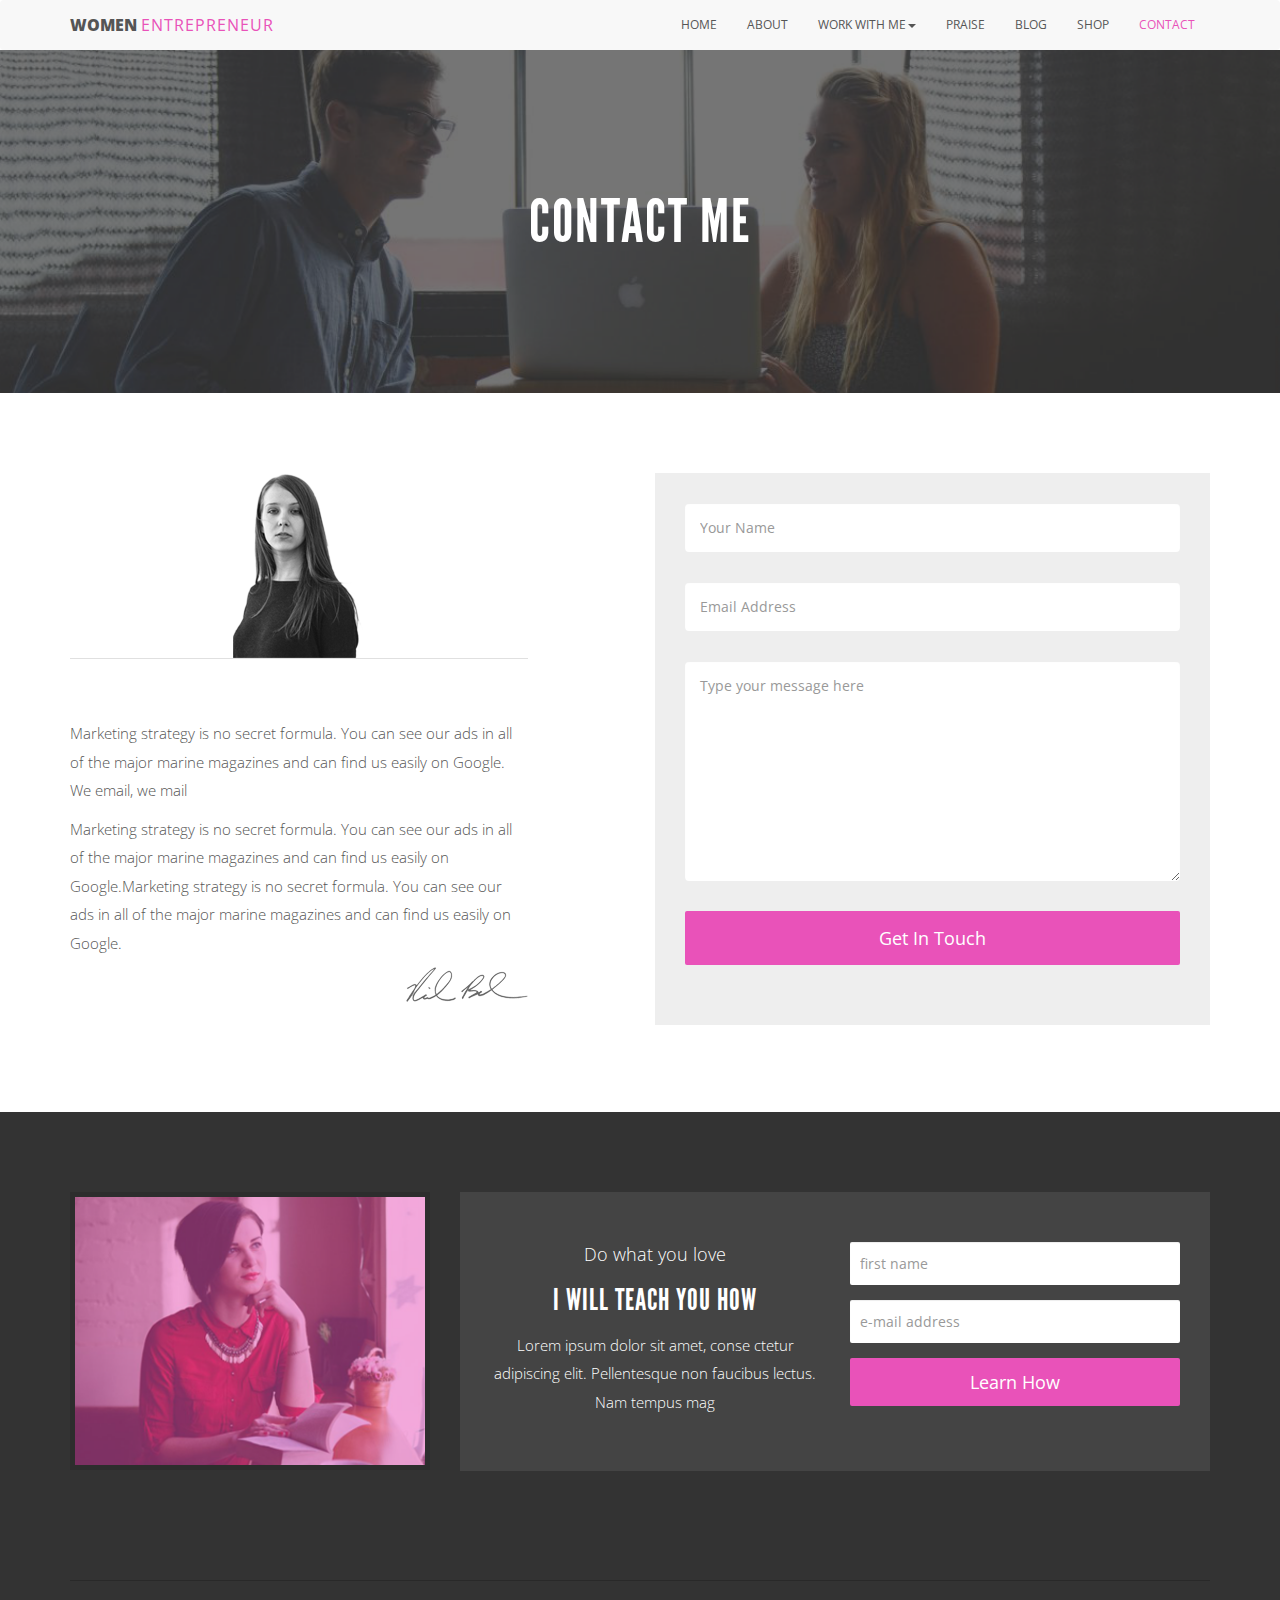
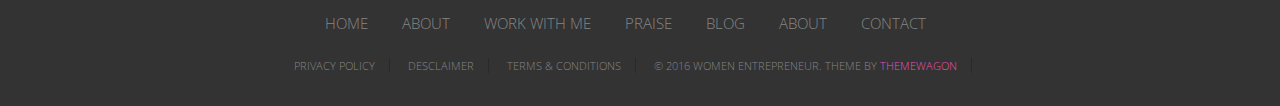
<file: contact.html>
<!DOCTYPE html>
<html>
<head>
	<meta http-equiv="X-UA-Compatible" content="IE=edge">
    <meta name="viewport" content="width=device-width, initial-scale=1">
	<title>women entrepreneur</title>
	<link href='https://fonts.googleapis.com/css?family=Open+Sans:400,300,300italic,400italic,600,600italic,700,700italic,800,800italic|Merriweather:400,300,300italic,400italic,700,700italic,900,900italic' rel='stylesheet' type='text/css'>
	<link rel="stylesheet" href="https://maxcdn.bootstrapcdn.com/font-awesome/4.5.0/css/font-awesome.min.css">
	<link rel="stylesheet" type="text/css" href="assets/lib/bootstrap/css/bootstrap.min.css">
	<link rel="stylesheet" type="text/css" href="assets/css/style.css">
</head>
<body>

<header>
	<nav class="main-navigation navbar navbar-default">
	  <div class="container">
	    <!-- Brand and toggle get grouped for better mobile display -->
	    <div class="navbar-header">
	      <button type="button" class="navbar-toggle collapsed" data-toggle="collapse" data-target="#bs-example-navbar-collapse-1" aria-expanded="false">
	        <span class="sr-only">Toggle navigation</span>
	        <span class="icon-bar"></span>
	        <span class="icon-bar"></span>
	        <span class="icon-bar"></span>
	      </button>
	      <a class="navbar-brand" href="index.html">Women <span>Entrepreneur</span></a>
	    </div>

	    <!-- Collect the nav links, forms, and other content for toggling -->
	    <div class="collapse navbar-collapse" id="bs-example-navbar-collapse-1">
	      <ul class="nav navbar-nav navbar-right">
	        <li class="active"><a href="index.html">Home</a></li>
	        <li><a href="about.html">About</a></li>
	        <li class="dropdown">
	          <a href="#" class="dropdown-toggle" data-toggle="dropdown" role="button" aria-haspopup="true" aria-expanded="false">Work With Me<span class="caret"></span></a>
	          <ul class="dropdown-menu">
	            <li><a href="consultation.html">consultation</a></li>
	            <li><a href="workshop.html">workshop</a></li>
	            <li><a href="speaking.html">speaking</a></li>
	            <li><a href="training.html">training</a></li>
	          </ul>
	        </li>
	        <li><a href="praise.html">Praise</a></li>
	        <li><a href="blog.html">Blog</a></li>
	        <li><a href="shop.html">Shop</a></li>
	        <li><a href="contact.html">Contact</a></li>
	      </ul>
	    </div><!-- /.navbar-collapse -->
	  </div><!-- /.container-fluid -->
	</nav>
</header>

<section id="heading-banner" class="heading-banner">
	<div class="wrapper-table">
		<div class="valign-center">
			<div class="container">
				<h2 class="text-center">contact me</h2>
			</div>
		</div>
	</div>
</section>

<section id="contact-body" class="contact-body section-padding-main">
	<div class="container">
		<div class="row">
			<div class="col-md-5">
			<div class="personal-img">
				<img src="assets/images/contact/1.png">
			</div>
			<p>Marketing strategy is no secret formula. You can see our ads in all of the major marine magazines and can find us easily on Google. We email, we mail</p>
			<p>Marketing strategy is no secret formula. You can see our ads in all of the major marine magazines and can find us easily on Google.Marketing strategy is no secret formula. You can see our ads in all of the major marine magazines and can find us easily on Google.</p>
			<div class="clearfix">
				<img src="assets/images/contact/sign.png" class="personal-sign">
			</div>
			</div>
			<div class="col-md-6 col-md-offset-1">
				<form action="assets/php/contact-form.php" class="contact-form" id="contactForm" method="post" name="contactform" role="form">

					<div class="form-group">
						<input class="form-control" id="name" name="name" placeholder="Your Name" type="text" required>
					</div>

					<div class="form-group">
                        <input class="form-control" id="email" name="email" placeholder="Email Address" type="email" required>
                    </div>

                    <div class="form-group">
                        <textarea class="form-control" id="message" name="message" placeholder="Type your message here" rows="5" required></textarea>
                    </div>

                    <div id="contactFormResponse"></div>

                    <input id="cfsubmit" type="submit" name="submit" value="Get In Touch" class="cta-button" />
				</form>
			</div>
		</div>
	</div>
</section>


<section id="footer-widget" class="footer-widget section-padding-main">
	<div class="container">
		<div class="row">
			<div class="col-md-4">
				<img src="assets/images/footer/1.png" class="img-responsive">
			</div>
			<div class="col-md-8">
				<div class="subscribe-box">
						<div class="row">
							<div class="col-md-6">
								<span class="text-center">Do what you love</span>
								<h4 class="text-center">I will teach you how</h4>
								<p class="text-center">Lorem ipsum dolor sit amet, conse ctetur adipiscing elit. Pellentesque non faucibus lectus. Nam tempus mag</p>
							</div>

							<div class="col-md-6">
								<form class="subscribe-form" id="subscription-form" role="form">
									<div class="form-group">
										<input type="text" name="name" id="subscriber-name" class="form-control" placeholder="first name" required>
									</div>

									<div class="form-group">
										<input type="email" name="email" id="subscriber-email" class="form-control" placeholder="e-mail address" required>
									</div>

									<input id="subscribe-button" class="cta-button" type="submit" value="Learn How">
								</form>

				                <!-- SUCCESS OR ERROR MESSAGES -->
				                <div id="subscription-response"></div>
							</div>
						</div>
				</div>
			</div>
		</div>
	</div>
</section>

<footer class="main-footer">
	<div class="container">
		<div class="footer-links">
			<ul class="text-center">
				<li><a href="#">home</a></li>
				<li><a href="#">about</a></li>
				<li><a href="#">work with me</a></li>
				<li><a href="#">praise</a></li>
				<li><a href="#">blog</a></li>
				<li><a href="#">about</a></li>
				<li><a href="#">contact</a></li>
			</ul>

			<ul class="text-center terms">
				<li><a href="#">privacy policy</a></li>
				<li><a href="#">desclaimer</a></li>
				<li><a href="#">terms &amp; conditions</a></li>
				<li><a href="#">&copy; 2016 WOMEN ENTREPRENEUR. Theme By <a href="https://themewagon.com/" style="color: #E952B9;">ThemeWagon</a></li>
			</ul>
		</div>
	</div>
</footer>

 	<script type="text/javascript" src="assets/js/app.js"></script>
 	<script type="text/javascript" src="assets/js/contact.js"></script>
 	<script type="text/javascript" src="assets/js/main.js"></script>
</body>
</html>
</file>
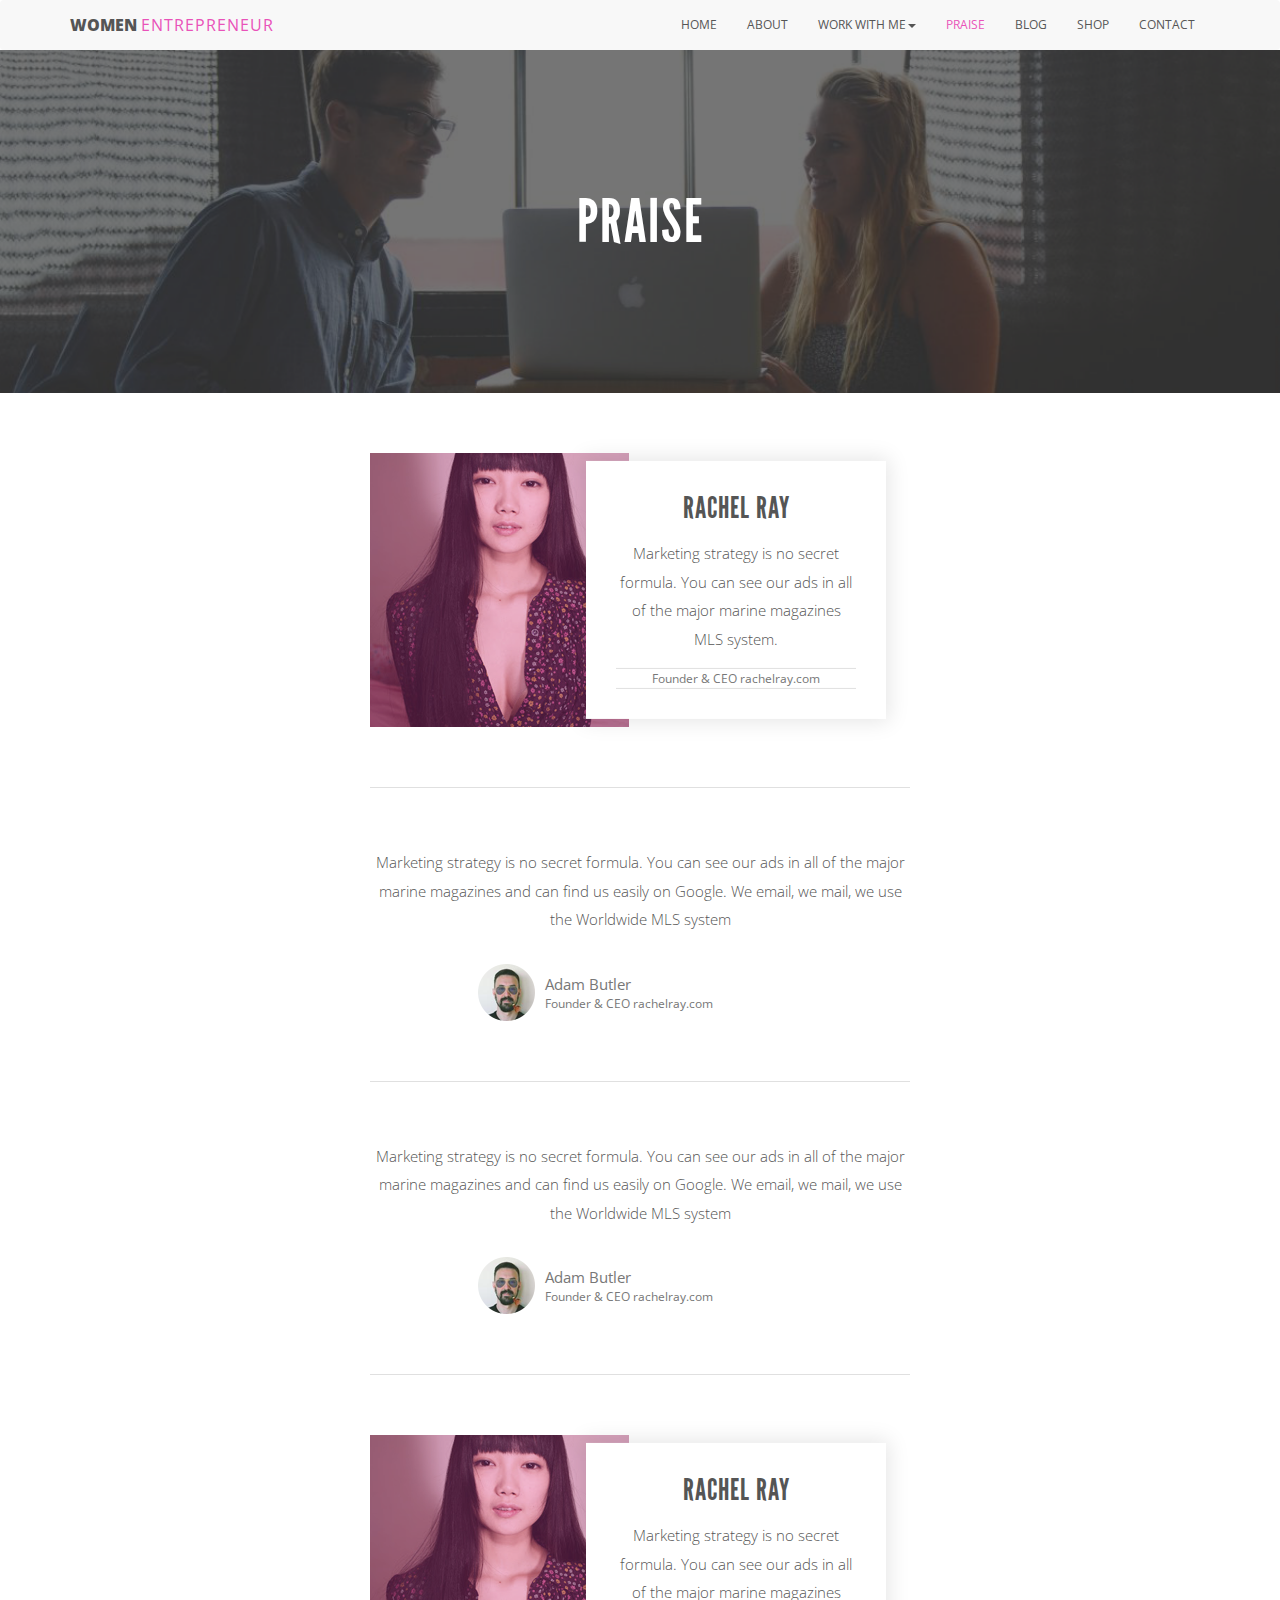
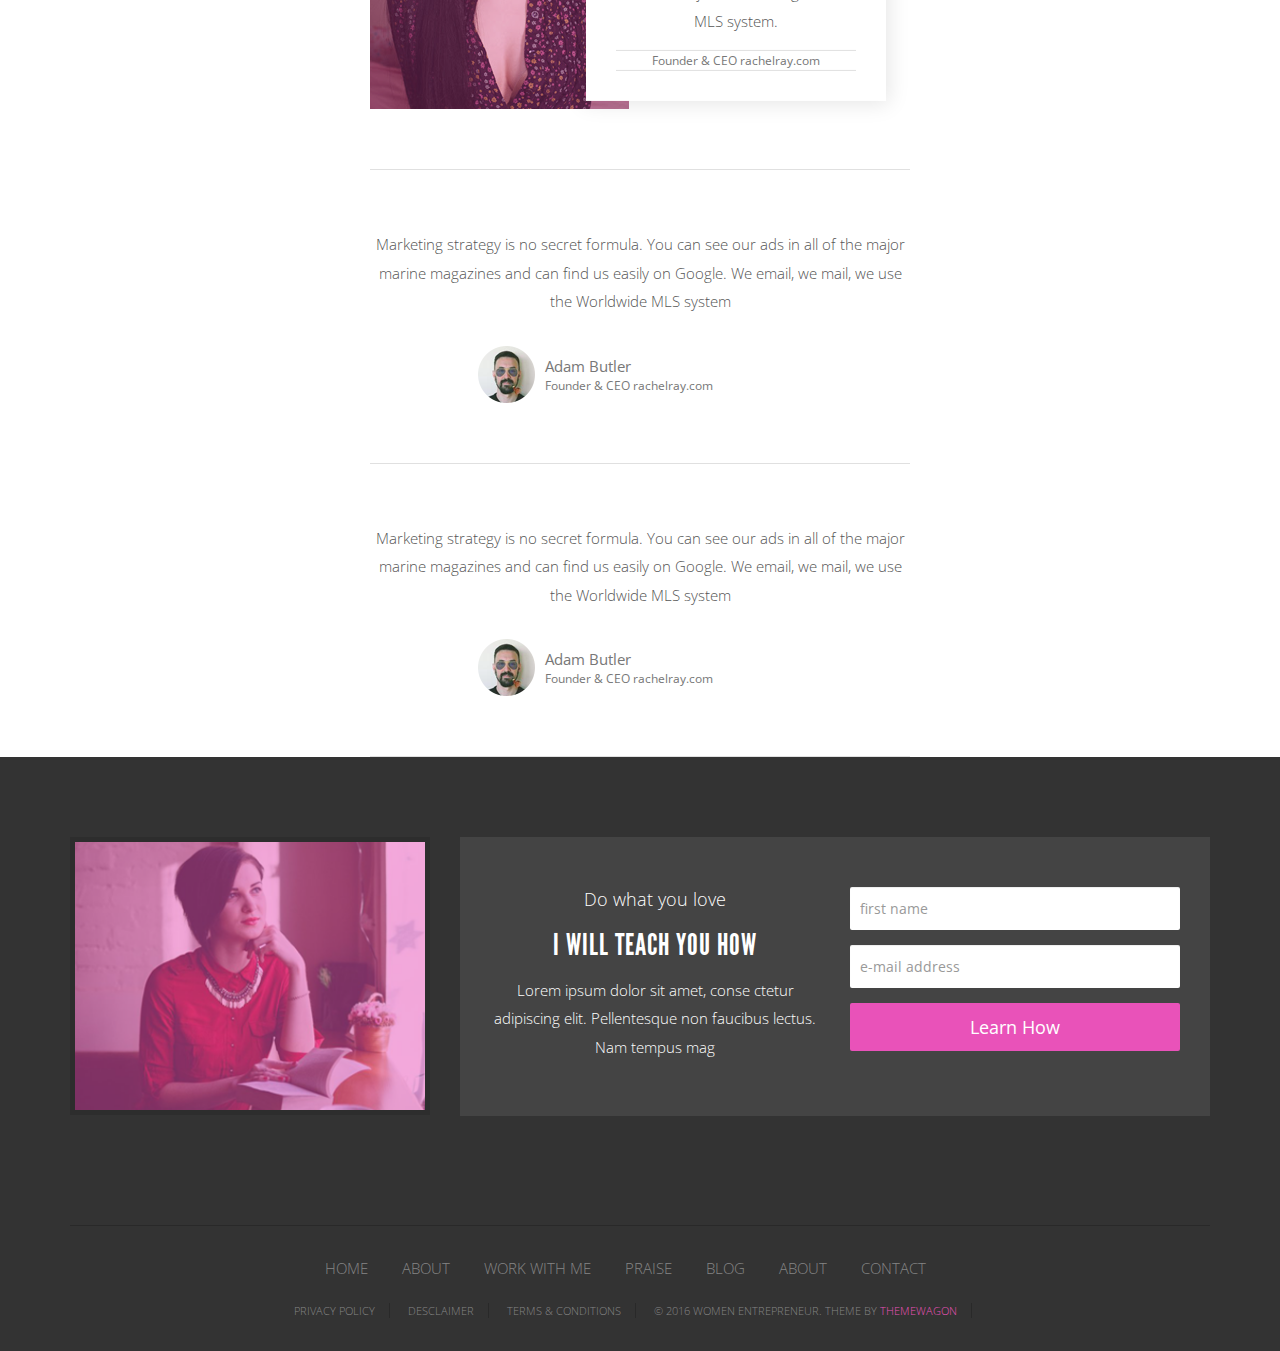
<file: praise.html>
<!DOCTYPE html>
<html>
<head>
	<meta http-equiv="X-UA-Compatible" content="IE=edge">
    <meta name="viewport" content="width=device-width, initial-scale=1">
	<title>women entrepreneur</title>
	<link href='https://fonts.googleapis.com/css?family=Open+Sans:400,300,300italic,400italic,600,600italic,700,700italic,800,800italic|Merriweather:400,300,300italic,400italic,700,700italic,900,900italic' rel='stylesheet' type='text/css'>
	<link rel="stylesheet" type="text/css" href="assets/lib/bootstrap/css/bootstrap.min.css">
	<link rel="stylesheet" type="text/css" href="assets/css/style.css">
</head>
<body>

<header>
	<nav class="main-navigation navbar navbar-default">
	  <div class="container">
	    <!-- Brand and toggle get grouped for better mobile display -->
	    <div class="navbar-header">
	      <button type="button" class="navbar-toggle collapsed" data-toggle="collapse" data-target="#bs-example-navbar-collapse-1" aria-expanded="false">
	        <span class="sr-only">Toggle navigation</span>
	        <span class="icon-bar"></span>
	        <span class="icon-bar"></span>
	        <span class="icon-bar"></span>
	      </button>
	      <a class="navbar-brand" href="index.html">Women <span>Entrepreneur</span></a>
	    </div>

	    <!-- Collect the nav links, forms, and other content for toggling -->
	    <div class="collapse navbar-collapse" id="bs-example-navbar-collapse-1">
	      <ul class="nav navbar-nav navbar-right">
	        <li class="active"><a href="index.html">Home</a></li>
	        <li><a href="about.html">About</a></li>
	        <li class="dropdown">
	          <a href="#" class="dropdown-toggle" data-toggle="dropdown" role="button" aria-haspopup="true" aria-expanded="false">Work With Me<span class="caret"></span></a>
	          <ul class="dropdown-menu">
	            <li><a href="consultation.html">consultation</a></li>
	            <li><a href="workshop.html">workshop</a></li>
	            <li><a href="speaking.html">speaking</a></li>
	            <li><a href="training.html">training</a></li>
	          </ul>
	        </li>
	        <li><a href="praise.html">Praise</a></li>
	        <li><a href="blog.html">Blog</a></li>
	        <li><a href="shop.html">Shop</a></li>
	        <li><a href="contact.html">Contact</a></li>
	      </ul>
	    </div><!-- /.navbar-collapse -->
	  </div><!-- /.container-fluid -->
	</nav>
</header>

<section id="heading-banner" class="heading-banner">
	<div class="wrapper-table">
		<div class="valign-center">
			<div class="container">
				<h2 class="text-center">praise</h2>
			</div>
		</div>
	</div>
</section>

<section id="praise-body" class="praise-body">
	<div class="container">
		<div class="col-md-6 col-md-offset-3">
			<div class="featured-review">
				<img src="assets/images/review/1.png" class="hidden-xs">
				<div class="featured-review-text">
					<h5 class="text-center">rachel ray</h5>
					<blockquote>
						<p class="text-center">Marketing strategy is no secret formula. You can see our ads in all of the major marine magazines MLS system.</p>
						<span>Founder &  CEO rachelray.com</span>	
					</blockquote>
				</div>
			</div>
			<div class="review">
				<blockquote>
				<p class="text-center">Marketing strategy is no secret formula. You can see our ads in all of the major marine magazines and can find us easily on Google. We email, we mail, we use the Worldwide MLS system</p>
				<footer class="clearfix">
					<img src="assets/images/review/2.png">
					
					<span class="review-name">Adam Butler</span> <br>
					<span class="review-meta">Founder &  CEO rachelray.com</span>
										
				</footer>
				</blockquote>
			</div>
			<div class="review">
				<blockquote>
				<p class="text-center">Marketing strategy is no secret formula. You can see our ads in all of the major marine magazines and can find us easily on Google. We email, we mail, we use the Worldwide MLS system</p>
				<footer class="clearfix">
					<img src="assets/images/review/2.png">
					
					<span class="review-name">Adam Butler</span> <br>
					<span class="review-meta">Founder &  CEO rachelray.com</span>
										
				</footer>
				</blockquote>
			</div>
			<div class="featured-review">
				<img src="assets/images/review/1.png" class="hidden-xs">
				<div class="featured-review-text">
					<h5 class="text-center">rachel ray</h5>
					<blockquote>
						<p class="text-center">Marketing strategy is no secret formula. You can see our ads in all of the major marine magazines MLS system.</p>
						<span>Founder &  CEO rachelray.com</span>	
					</blockquote>
				</div>
			</div>
			<div class="review">
				<blockquote>
				<p class="text-center">Marketing strategy is no secret formula. You can see our ads in all of the major marine magazines and can find us easily on Google. We email, we mail, we use the Worldwide MLS system</p>
				<footer class="clearfix">
					<img src="assets/images/review/2.png">
					
					<span class="review-name">Adam Butler</span> <br>
					<span class="review-meta">Founder &  CEO rachelray.com</span>
										
				</footer>
				</blockquote>
			</div>
			<div class="review">
				<blockquote>
				<p class="text-center">Marketing strategy is no secret formula. You can see our ads in all of the major marine magazines and can find us easily on Google. We email, we mail, we use the Worldwide MLS system</p>
				<footer class="clearfix">
					<img src="assets/images/review/2.png">
					
					<span class="review-name">Adam Butler</span> <br>
					<span class="review-meta">Founder &  CEO rachelray.com</span>
										
				</footer>
				</blockquote>
			</div>
		</div>
	</div>
</section>

<section id="footer-widget" class="footer-widget section-padding-main">
	<div class="container">
		<div class="row">
			<div class="col-md-4">
				<img src="assets/images/footer/1.png" class="img-responsive">
			</div>
			<div class="col-md-8">
				<div class="subscribe-box">
						<div class="row">
							<div class="col-md-6">
								<span class="text-center">Do what you love</span>
								<h4 class="text-center">I will teach you how</h4>
								<p class="text-center">Lorem ipsum dolor sit amet, conse ctetur adipiscing elit. Pellentesque non faucibus lectus. Nam tempus mag</p>
							</div>

							<div class="col-md-6">
								<form class="subscribe-form" id="subscription-form" role="form">
									<div class="form-group">
										<input type="text" name="name" id="subscriber-name" class="form-control" placeholder="first name" required>
									</div>

									<div class="form-group">
										<input type="email" name="email" id="subscriber-email" class="form-control" placeholder="e-mail address" required>
									</div>

									<input id="subscribe-button" class="cta-button" type="submit" value="Learn How">
								</form>

				                <!-- SUCCESS OR ERROR MESSAGES -->
				                <div id="subscription-response"></div>
							</div>
						</div>
				</div>
			</div>
		</div>
	</div>
</section>

<footer class="main-footer">
	<div class="container">
		<div class="footer-links">
			<ul class="text-center">
				<li><a href="#">home</a></li>
				<li><a href="#">about</a></li>
				<li><a href="#">work with me</a></li>
				<li><a href="#">praise</a></li>
				<li><a href="#">blog</a></li>
				<li><a href="#">about</a></li>
				<li><a href="#">contact</a></li>
			</ul>

			<ul class="text-center terms">
				<li><a href="#">privacy policy</a></li>
				<li><a href="#">desclaimer</a></li>
				<li><a href="#">terms &amp; conditions</a></li>
				<li><a href="#">&copy; 2016 WOMEN ENTREPRENEUR. Theme By <a href="https://themewagon.com/" style="color: #E952B9;">ThemeWagon</a></li>
			</ul>
		</div>
	</div>
</footer>

 	<script type="text/javascript" src="assets/js/app.js"></script>
 	<script type="text/javascript" src="assets/js/main.js"></script>
</body>
</html>
</file>
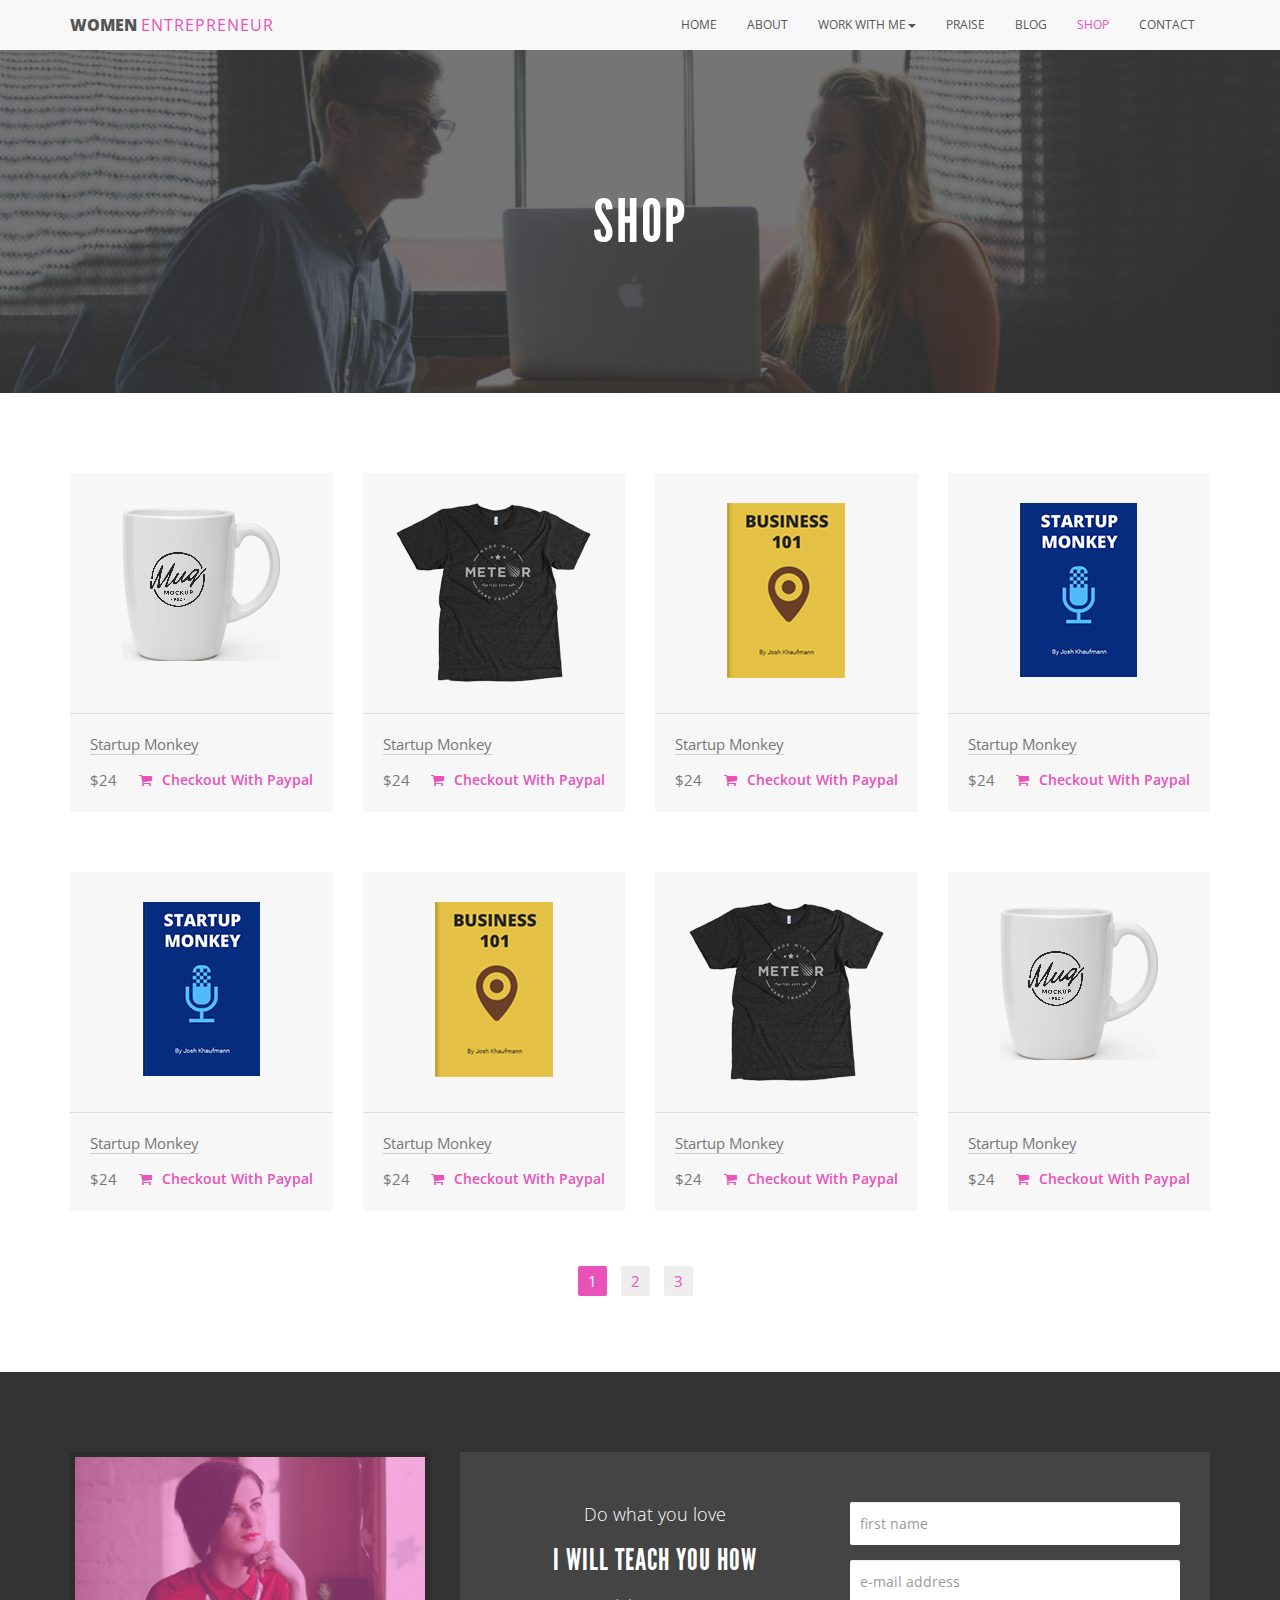
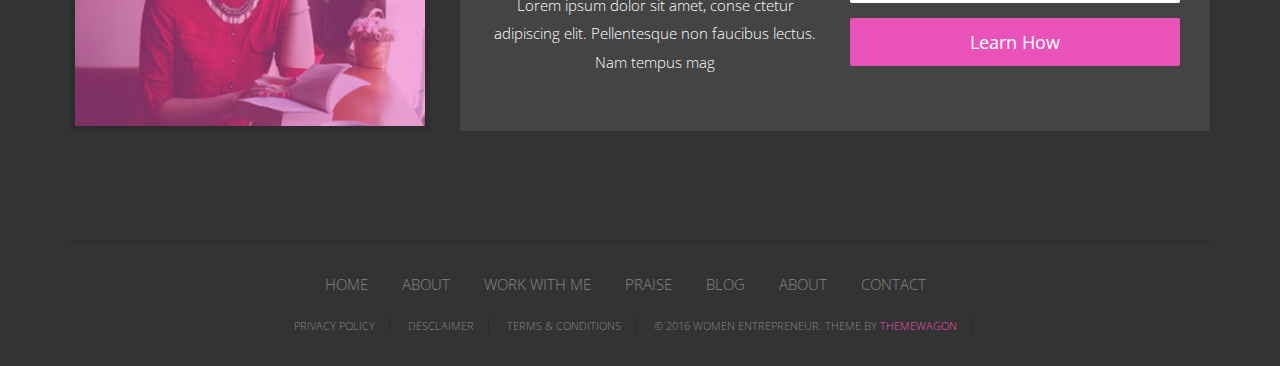
<file: shop.html>
<!DOCTYPE html>
<html>
<head>
	<meta http-equiv="X-UA-Compatible" content="IE=edge">
    <meta name="viewport" content="width=device-width, initial-scale=1">
	<title>women entrepreneur</title>
	<link href='https://fonts.googleapis.com/css?family=Open+Sans:400,300,300italic,400italic,600,600italic,700,700italic,800,800italic|Merriweather:400,300,300italic,400italic,700,700italic,900,900italic' rel='stylesheet' type='text/css'>
	<link rel="stylesheet" href="https://maxcdn.bootstrapcdn.com/font-awesome/4.5.0/css/font-awesome.min.css">
	<link rel="stylesheet" type="text/css" href="assets/lib/bootstrap/css/bootstrap.min.css">
	<link rel="stylesheet" type="text/css" href="assets/css/style.css">
</head>
<body>

<header>
	<nav class="main-navigation navbar navbar-default">
	  <div class="container">
	    <!-- Brand and toggle get grouped for better mobile display -->
	    <div class="navbar-header">
	      <button type="button" class="navbar-toggle collapsed" data-toggle="collapse" data-target="#bs-example-navbar-collapse-1" aria-expanded="false">
	        <span class="sr-only">Toggle navigation</span>
	        <span class="icon-bar"></span>
	        <span class="icon-bar"></span>
	        <span class="icon-bar"></span>
	      </button>
	      <a class="navbar-brand" href="index.html">Women <span>Entrepreneur</span></a>
	    </div>

	    <!-- Collect the nav links, forms, and other content for toggling -->
	    <div class="collapse navbar-collapse" id="bs-example-navbar-collapse-1">
	      <ul class="nav navbar-nav navbar-right">
	        <li class="active"><a href="index.html">Home</a></li>
	        <li><a href="about.html">About</a></li>
	        <li class="dropdown">
	          <a href="#" class="dropdown-toggle" data-toggle="dropdown" role="button" aria-haspopup="true" aria-expanded="false">Work With Me<span class="caret"></span></a>
	          <ul class="dropdown-menu">
	            <li><a href="consultation.html">consultation</a></li>
	            <li><a href="workshop.html">workshop</a></li>
	            <li><a href="speaking.html">speaking</a></li>
	            <li><a href="training.html">training</a></li>
	          </ul>
	        </li>
	        <li><a href="praise.html">Praise</a></li>
	        <li><a href="blog.html">Blog</a></li>
	        <li><a href="shop.html">Shop</a></li>
	        <li><a href="contact.html">Contact</a></li>
	      </ul>
	    </div><!-- /.navbar-collapse -->
	  </div><!-- /.container-fluid -->
	</nav>
</header>

<section id="heading-banner" class="heading-banner">
	<div class="wrapper-table">
		<div class="valign-center">
			<div class="container">
				<h2 class="text-center">shop</h2>
			</div>
		</div>
	</div>
</section>

<section id="shop-body" class="shop-body section-padding-main">
	<div class="container">
		<div class="row">
			<div class="col-md-3 item">
				<div class="product-wrapper text-center">					
					<img src="assets/images/shop/4.png"/>					
				</div>
				<div class="product-meta">
					<span class="product-name"><a href="#">Startup Monkey</a></span>
					<span class="product-price">$24</span>
					<span class="product-buy-button"><a href="#"><i class="fa fa-shopping-cart"></i>Checkout With Paypal</a></span>
				</div>
			</div>
			<div class="col-md-3 item">
				<div class="product-wrapper text-center">					
					<img src="assets/images/shop/3.png"/>					
				</div>
				<div class="product-meta">
					<span class="product-name"><a href="#">Startup Monkey</a></span>
					<span class="product-price">$24</span>
					<span class="product-buy-button"><a href="#"><i class="fa fa-shopping-cart"></i>Checkout With Paypal</a></span>
				</div>
			</div>
			<div class="col-md-3 item">
				<div class="product-wrapper text-center">					
					<img src="assets/images/shop/2.png"/>					
				</div>
				<div class="product-meta">
					<span class="product-name"><a href="#">Startup Monkey</a></span>
					<span class="product-price">$24</span>
					<span class="product-buy-button"><a href="#"><i class="fa fa-shopping-cart"></i>Checkout With Paypal</a></span>
				</div>
			</div>
			<div class="col-md-3 item">
				<div class="product-wrapper text-center">					
					<img src="assets/images/shop/1.png"/>					
				</div>
				<div class="product-meta">
					<span class="product-name"><a href="#">Startup Monkey</a></span>
					<span class="product-price">$24</span>
					<span class="product-buy-button"><a href="#"><i class="fa fa-shopping-cart"></i>Checkout With Paypal</a></span>
				</div>
			</div>
			<div class="col-md-3 item">
				<div class="product-wrapper text-center">					
					<img src="assets/images/shop/1.png"/>					
				</div>
				<div class="product-meta">
					<span class="product-name"><a href="#">Startup Monkey</a></span>
					<span class="product-price">$24</span>
					<span class="product-buy-button"><a href="#"><i class="fa fa-shopping-cart"></i>Checkout With Paypal</a></span>
				</div>
			</div>
			<div class="col-md-3 item">
				<div class="product-wrapper text-center">					
					<img src="assets/images/shop/2.png"/>					
				</div>
				<div class="product-meta">
					<span class="product-name"><a href="#">Startup Monkey</a></span>
					<span class="product-price">$24</span>
					<span class="product-buy-button"><a href="#"><i class="fa fa-shopping-cart"></i>Checkout With Paypal</a></span>
				</div>
			</div>
			<div class="col-md-3 item">
				<div class="product-wrapper text-center">					
					<img src="assets/images/shop/3.png"/>					
				</div>
				<div class="product-meta">
					<span class="product-name"><a href="#">Startup Monkey</a></span>
					<span class="product-price">$24</span>
					<span class="product-buy-button"><a href="#"><i class="fa fa-shopping-cart"></i>Checkout With Paypal</a></span>
				</div>
			</div>
			<div class="col-md-3 item">
				<div class="product-wrapper text-center">					
					<img src="assets/images/shop/4.png"/>					
				</div>
				<div class="product-meta">
					<span class="product-name"><a href="#">Startup Monkey</a></span>
					<span class="product-price">$24</span>
					<span class="product-buy-button"><a href="#"><i class="fa fa-shopping-cart"></i>Checkout With Paypal</a></span>
				</div>
			</div>

			<div class="col-md-12 text-center shop-pagination">
				<span><a href="#" class="active">1</a></span>
				<span><a href="#">2</a></span>
				<span><a href="#">3</a></span>
			</div>


		</div>
	</div>
</section>




<section id="footer-widget" class="footer-widget section-padding-main">
	<div class="container">
		<div class="row">
			<div class="col-md-4">
				<img src="assets/images/footer/1.png" class="img-responsive">
			</div>
			<div class="col-md-8">
				<div class="subscribe-box">
						<div class="row">
							<div class="col-md-6">
								<span class="text-center">Do what you love</span>
								<h4 class="text-center">I will teach you how</h4>
								<p class="text-center">Lorem ipsum dolor sit amet, conse ctetur adipiscing elit. Pellentesque non faucibus lectus. Nam tempus mag</p>
							</div>

							<div class="col-md-6">
								<form class="subscribe-form" id="subscription-form" role="form">
									<div class="form-group">
										<input type="text" name="name" id="subscriber-name" class="form-control" placeholder="first name" required>
									</div>

									<div class="form-group">
										<input type="email" name="email" id="subscriber-email" class="form-control" placeholder="e-mail address" required>
									</div>

									<input id="subscribe-button" class="cta-button" type="submit" value="Learn How">
								</form>

				                <!-- SUCCESS OR ERROR MESSAGES -->
				                <div id="subscription-response"></div>
							</div>
						</div>
				</div>
			</div>
		</div>
	</div>
</section>

<footer class="main-footer">
	<div class="container">
		<div class="footer-links">
			<ul class="text-center">
				<li><a href="#">home</a></li>
				<li><a href="#">about</a></li>
				<li><a href="#">work with me</a></li>
				<li><a href="#">praise</a></li>
				<li><a href="#">blog</a></li>
				<li><a href="#">about</a></li>
				<li><a href="#">contact</a></li>
			</ul>

			<ul class="text-center terms">
				<li><a href="#">privacy policy</a></li>
				<li><a href="#">desclaimer</a></li>
				<li><a href="#">terms &amp; conditions</a></li>
				<li><a href="#">&copy; 2016 WOMEN ENTREPRENEUR. Theme By <a href="https://themewagon.com/" style="color: #E952B9;">ThemeWagon</a></li>
			</ul>
		</div>
	</div>
</footer>

 	<script type="text/javascript" src="assets/js/app.js"></script>
 	<script type="text/javascript" src="assets/js/main.js"></script>
</body>
</html>
</file>
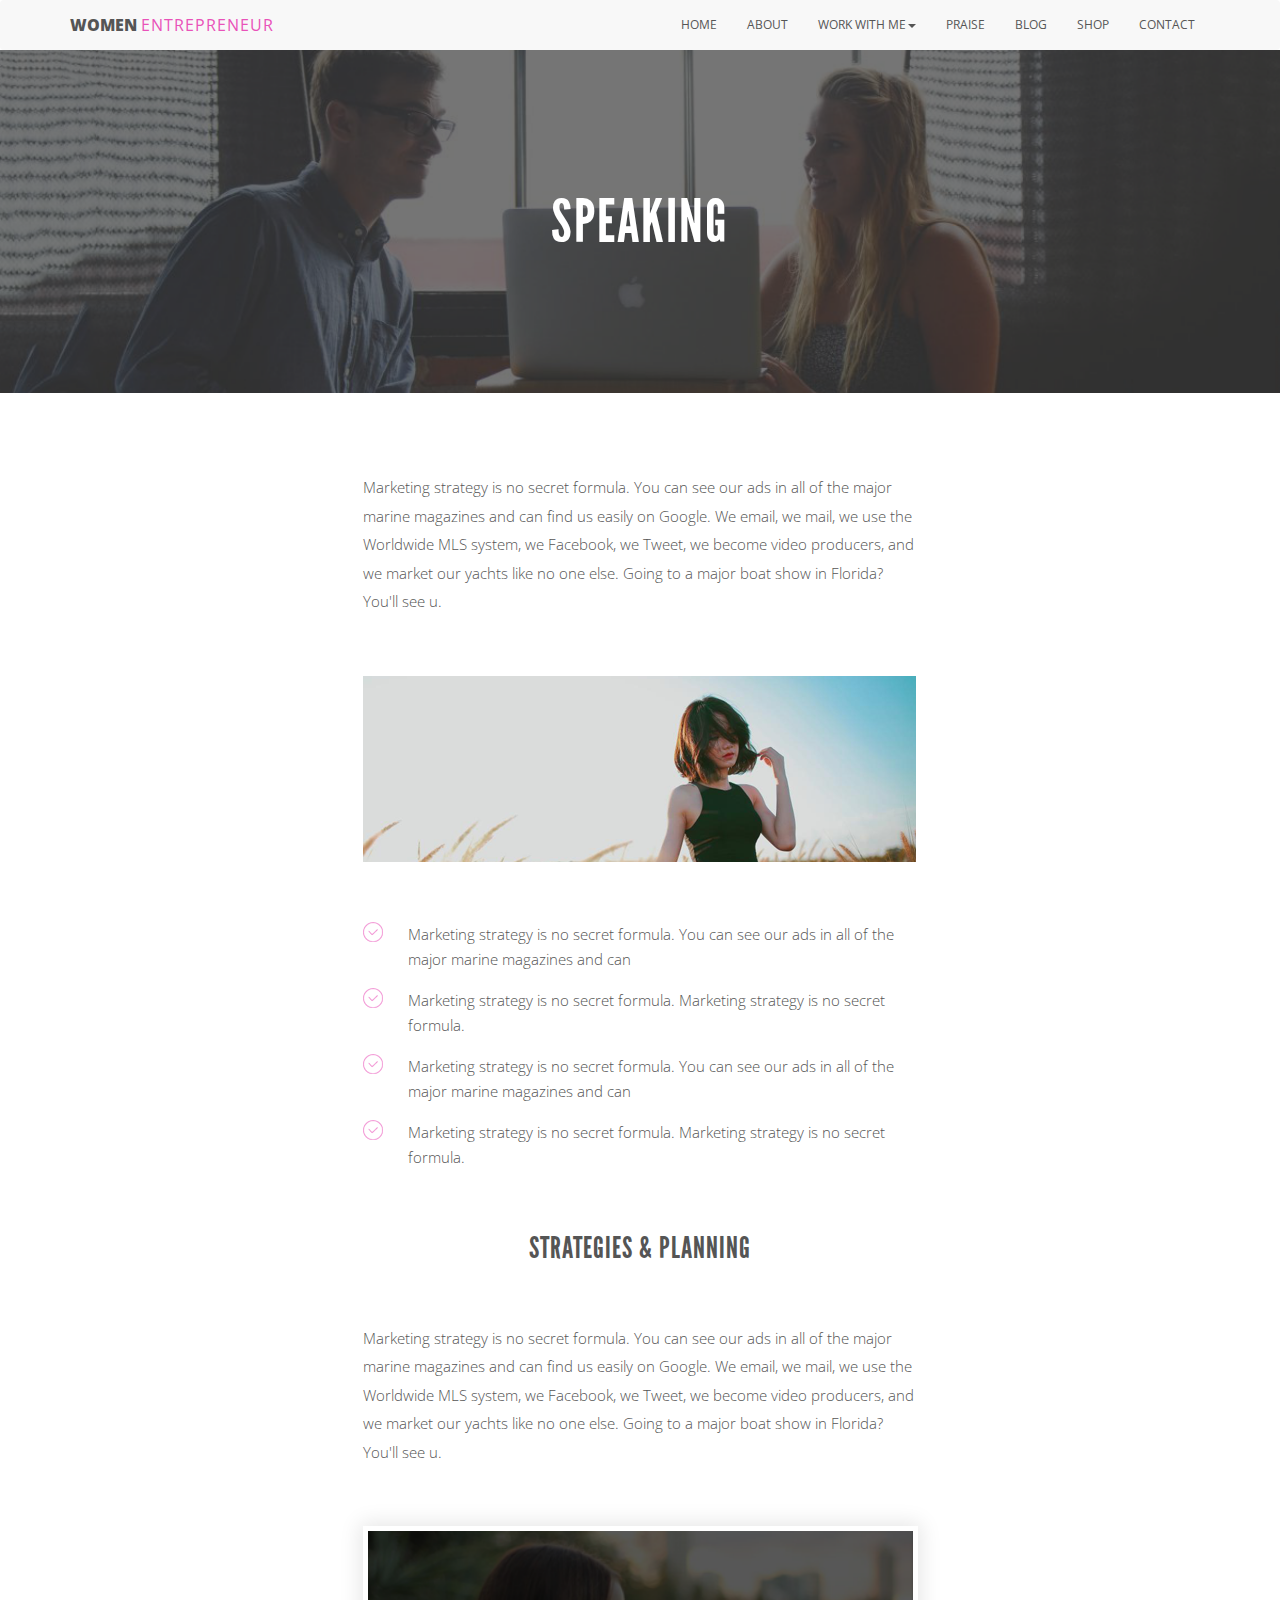
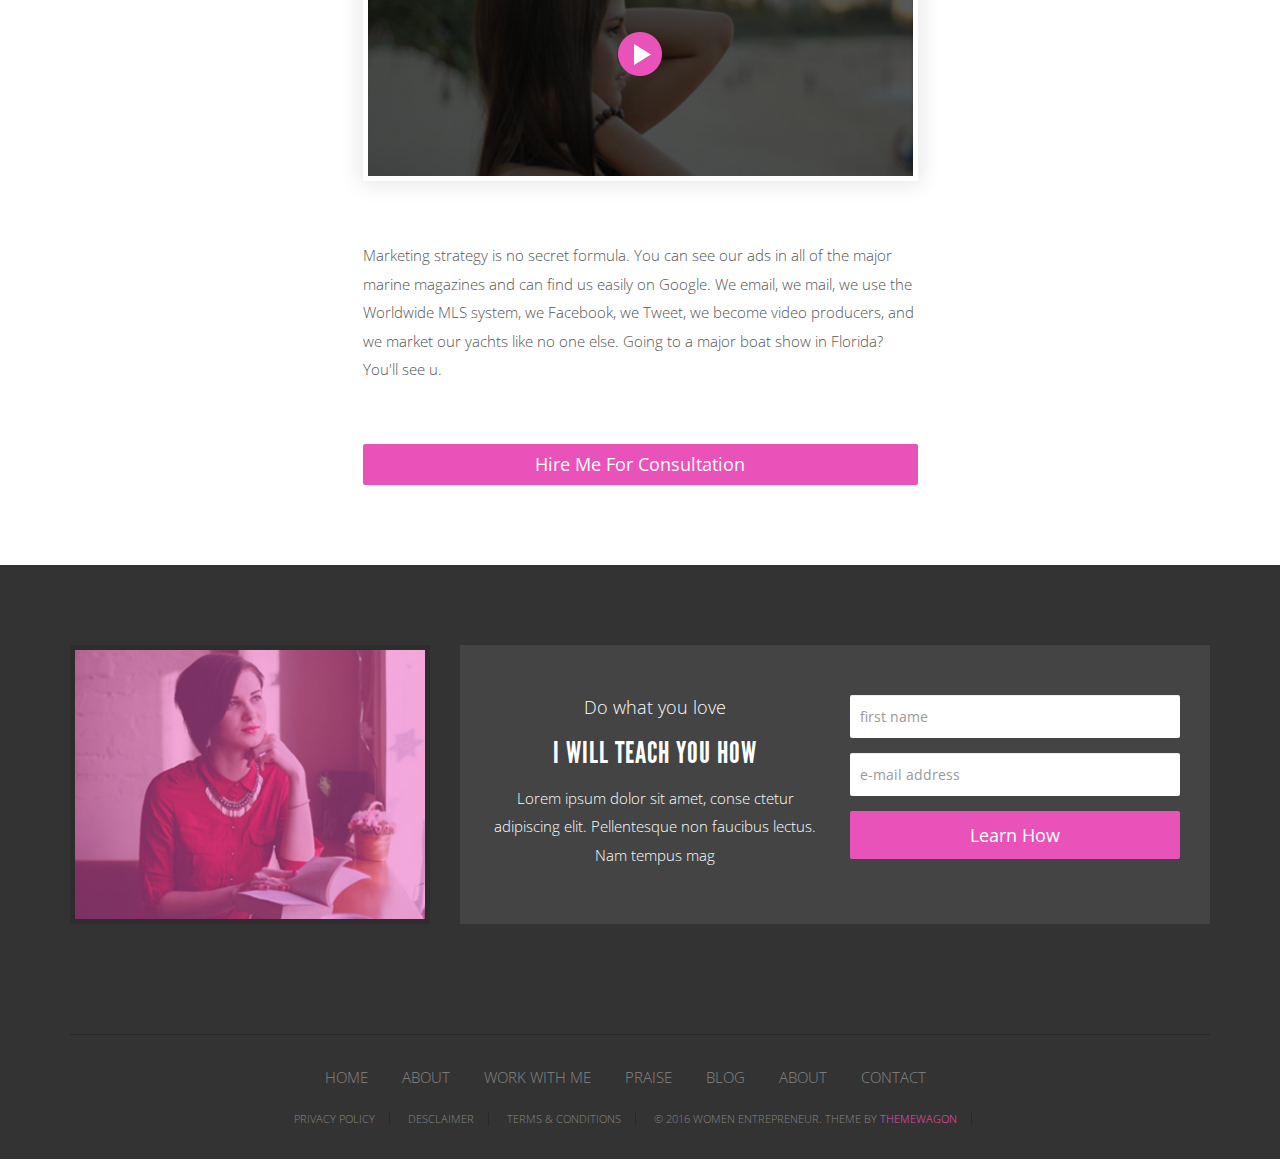
<file: speaking.html>
<!DOCTYPE html>
<html>
<head>
	<meta http-equiv="X-UA-Compatible" content="IE=edge">
    <meta name="viewport" content="width=device-width, initial-scale=1">
	<title>women entrepreneur</title>
	<link href='https://fonts.googleapis.com/css?family=Open+Sans:400,300,300italic,400italic,600,600italic,700,700italic,800,800italic|Merriweather:400,300,300italic,400italic,700,700italic,900,900italic' rel='stylesheet' type='text/css'>
	<link rel="stylesheet" href="https://maxcdn.bootstrapcdn.com/font-awesome/4.5.0/css/font-awesome.min.css">
	<link rel="stylesheet" type="text/css" href="assets/lib/bootstrap/css/bootstrap.min.css">
	<link rel="stylesheet" type="text/css" href="assets/css/style.css">
</head>
<body>

<header>
	<nav class="main-navigation navbar navbar-default">
	  <div class="container">
	    <!-- Brand and toggle get grouped for better mobile display -->
	    <div class="navbar-header">
	      <button type="button" class="navbar-toggle collapsed" data-toggle="collapse" data-target="#bs-example-navbar-collapse-1" aria-expanded="false">
	        <span class="sr-only">Toggle navigation</span>
	        <span class="icon-bar"></span>
	        <span class="icon-bar"></span>
	        <span class="icon-bar"></span>
	      </button>
	      <a class="navbar-brand" href="index.html">Women <span>Entrepreneur</span></a>
	    </div>

	    <!-- Collect the nav links, forms, and other content for toggling -->
	    <div class="collapse navbar-collapse" id="bs-example-navbar-collapse-1">
	      <ul class="nav navbar-nav navbar-right">
	        <li class="active"><a href="index.html">Home</a></li>
	        <li><a href="about.html">About</a></li>
	        <li class="dropdown">
	          <a href="#" class="dropdown-toggle" data-toggle="dropdown" role="button" aria-haspopup="true" aria-expanded="false">Work With Me<span class="caret"></span></a>
	          <ul class="dropdown-menu">
	            <li><a href="consultation.html">consultation</a></li>
	            <li><a href="workshop.html">workshop</a></li>
	            <li><a href="speaking.html">speaking</a></li>
	            <li><a href="training.html">training</a></li>
	          </ul>
	        </li>
	        <li><a href="praise.html">Praise</a></li>
	        <li><a href="blog.html">Blog</a></li>
	        <li><a href="shop.html">Shop</a></li>
	        <li><a href="contact.html">Contact</a></li>
	      </ul>
	    </div><!-- /.navbar-collapse -->
	  </div><!-- /.container-fluid -->
	</nav>
</header>

<section id="heading-banner" class="heading-banner">
	<div class="wrapper-table">
		<div class="valign-center">
			<div class="container">
				<h2 class="text-center">speaking</h2>
			</div>
		</div>
	</div>
</section>

<section id="work-body" class="work-body section-padding-main">
	<div class="container">
		<div class="row">
			<div class="col-md-6 col-md-offset-3">
			<p>Marketing strategy is no secret formula. You can see our ads in all of the major marine magazines and can find us easily on Google. We email, we mail, we use the Worldwide MLS system, we Facebook, we Tweet, we become video producers, and we market our yachts like no one else. Going to a major boat show in Florida? You'll see  u.</p>
			<img src="assets/images/blog/featured-1.png" class="img-responsive work-body-img">
			<ul>
				<li>Marketing strategy is no secret formula. You can see our ads in all of the major marine magazines and can </li>
				<li>Marketing strategy is no secret formula. Marketing strategy is no secret formula.</li>
				<li>Marketing strategy is no secret formula. You can see our ads in all of the major marine magazines and can </li>
				<li>Marketing strategy is no secret formula. Marketing strategy is no secret formula.</li>
			</ul>
			<h5 class="text-center">strategies & planning</h5>
			<p>Marketing strategy is no secret formula. You can see our ads in all of the major marine magazines and can find us easily on Google. We email, we mail, we use the Worldwide MLS system, we Facebook, we Tweet, we become video producers, and we market our yachts like no one else. Going to a major boat show in Florida? You'll see  u.</p>
			<div class="video-player">
				<div>
					<a href="#">
						<img src="assets/images/about/player-icon.png">
					</a>
				</div>
			</div>
			<p>Marketing strategy is no secret formula. You can see our ads in all of the major marine magazines and can find us easily on Google. We email, we mail, we use the Worldwide MLS system, we Facebook, we Tweet, we become video producers, and we market our yachts like no one else. Going to a major boat show in Florida? You'll see  u.</p>

			<span class="cta-button"><a href="#">Hire Me For Consultation</a></span>
		</div>
		</div>
	</div>	
</section>

<section id="footer-widget" class="footer-widget section-padding-main">
	<div class="container">
		<div class="row">
			<div class="col-md-4">
				<img src="assets/images/footer/1.png" class="img-responsive">
			</div>
			<div class="col-md-8">
				<div class="subscribe-box">
						<div class="row">
							<div class="col-md-6">
								<span class="text-center">Do what you love</span>
								<h4 class="text-center">I will teach you how</h4>
								<p class="text-center">Lorem ipsum dolor sit amet, conse ctetur adipiscing elit. Pellentesque non faucibus lectus. Nam tempus mag</p>
							</div>

							<div class="col-md-6">
								<form class="subscribe-form" id="subscription-form" role="form">
									<div class="form-group">
										<input type="text" name="name" id="subscriber-name" class="form-control" placeholder="first name" required>
									</div>

									<div class="form-group">
										<input type="email" name="email" id="subscriber-email" class="form-control" placeholder="e-mail address" required>
									</div>

									<input id="subscribe-button" class="cta-button" type="submit" value="Learn How">
								</form>

				                <!-- SUCCESS OR ERROR MESSAGES -->
				                <div id="subscription-response"></div>
							</div>
						</div>
				</div>
			</div>
		</div>
	</div>
</section>

<footer class="main-footer">
	<div class="container">
		<div class="footer-links">
			<ul class="text-center">
				<li><a href="#">home</a></li>
				<li><a href="#">about</a></li>
				<li><a href="#">work with me</a></li>
				<li><a href="#">praise</a></li>
				<li><a href="#">blog</a></li>
				<li><a href="#">about</a></li>
				<li><a href="#">contact</a></li>
			</ul>

			<ul class="text-center terms">
				<li><a href="#">privacy policy</a></li>
				<li><a href="#">desclaimer</a></li>
				<li><a href="#">terms &amp; conditions</a></li>
				<li><a href="#">&copy; 2016 WOMEN ENTREPRENEUR. Theme By <a href="https://themewagon.com/" style="color: #E952B9;">ThemeWagon</a></li>
			</ul>
		</div>
	</div>
</footer>

 	<script type="text/javascript" src="assets/js/app.js"></script>
 	<script type="text/javascript" src="assets/js/main.js"></script>
</body>
</html>
</file>
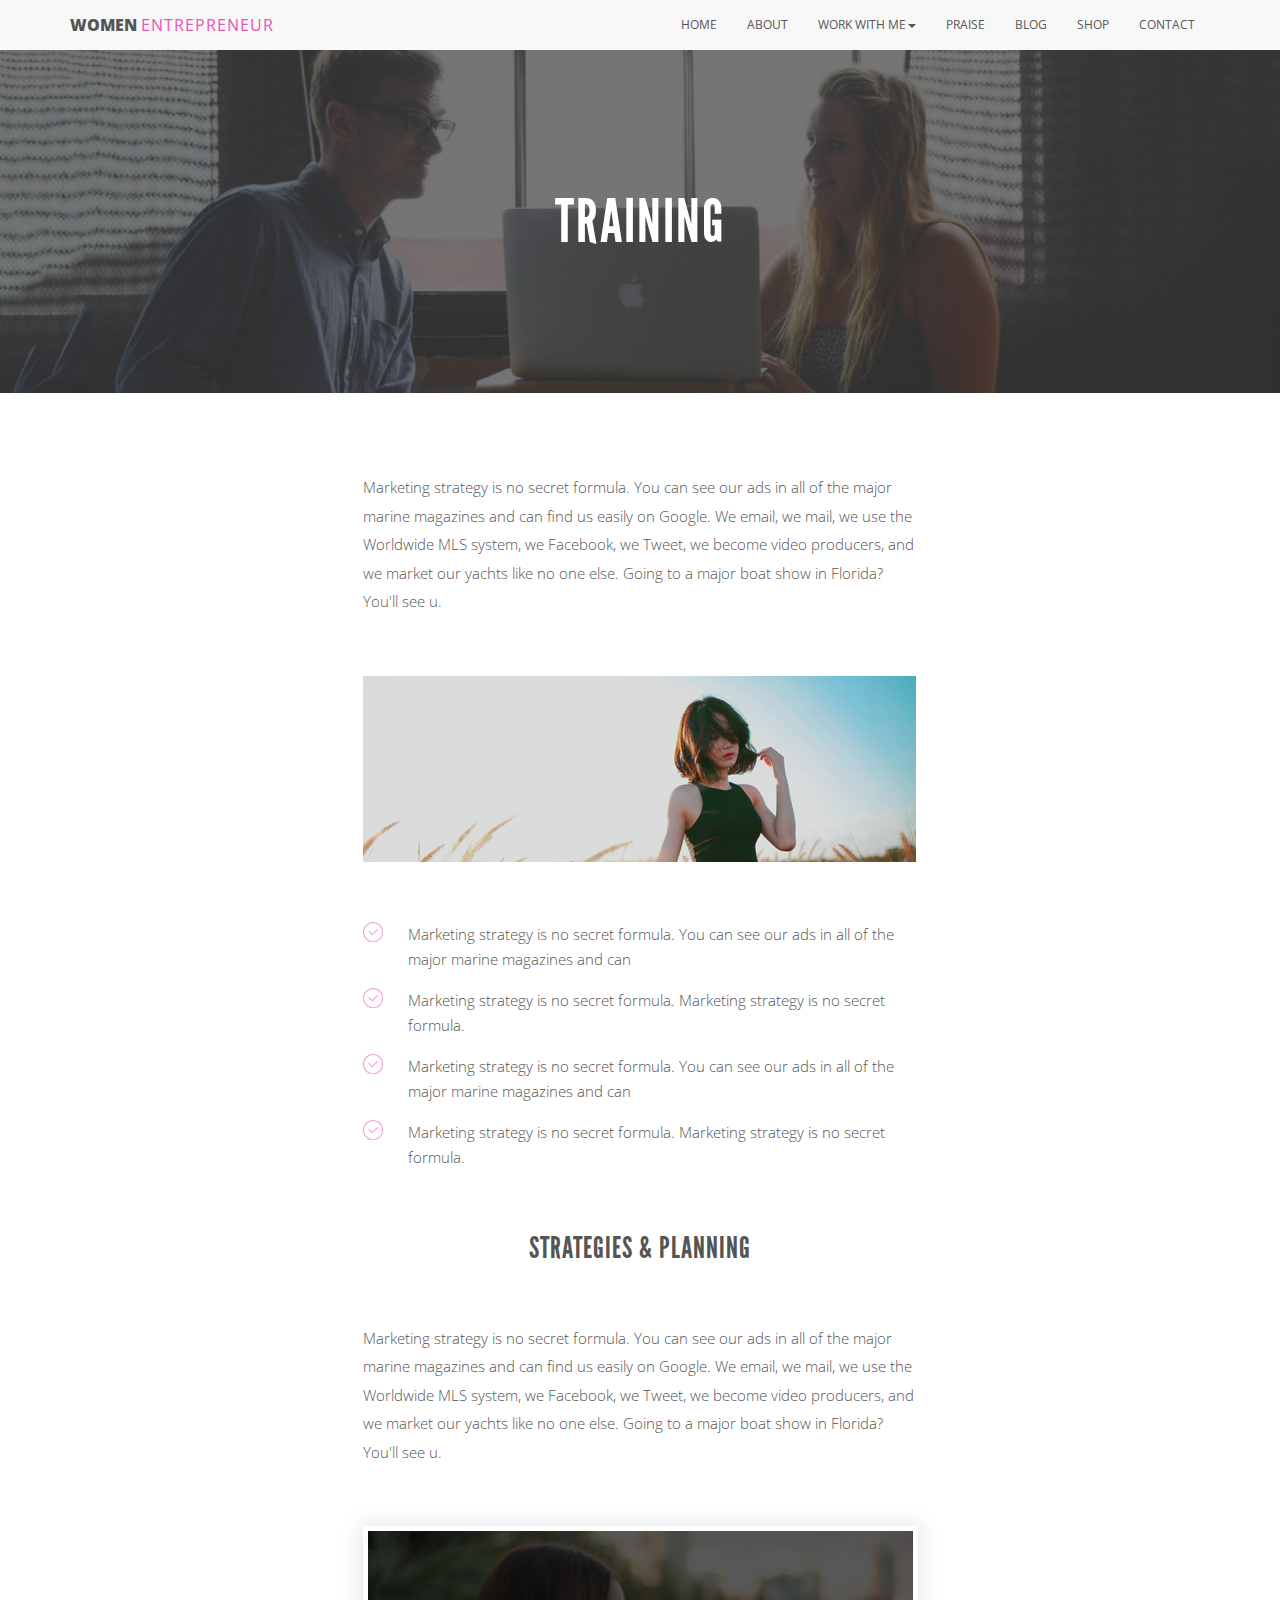
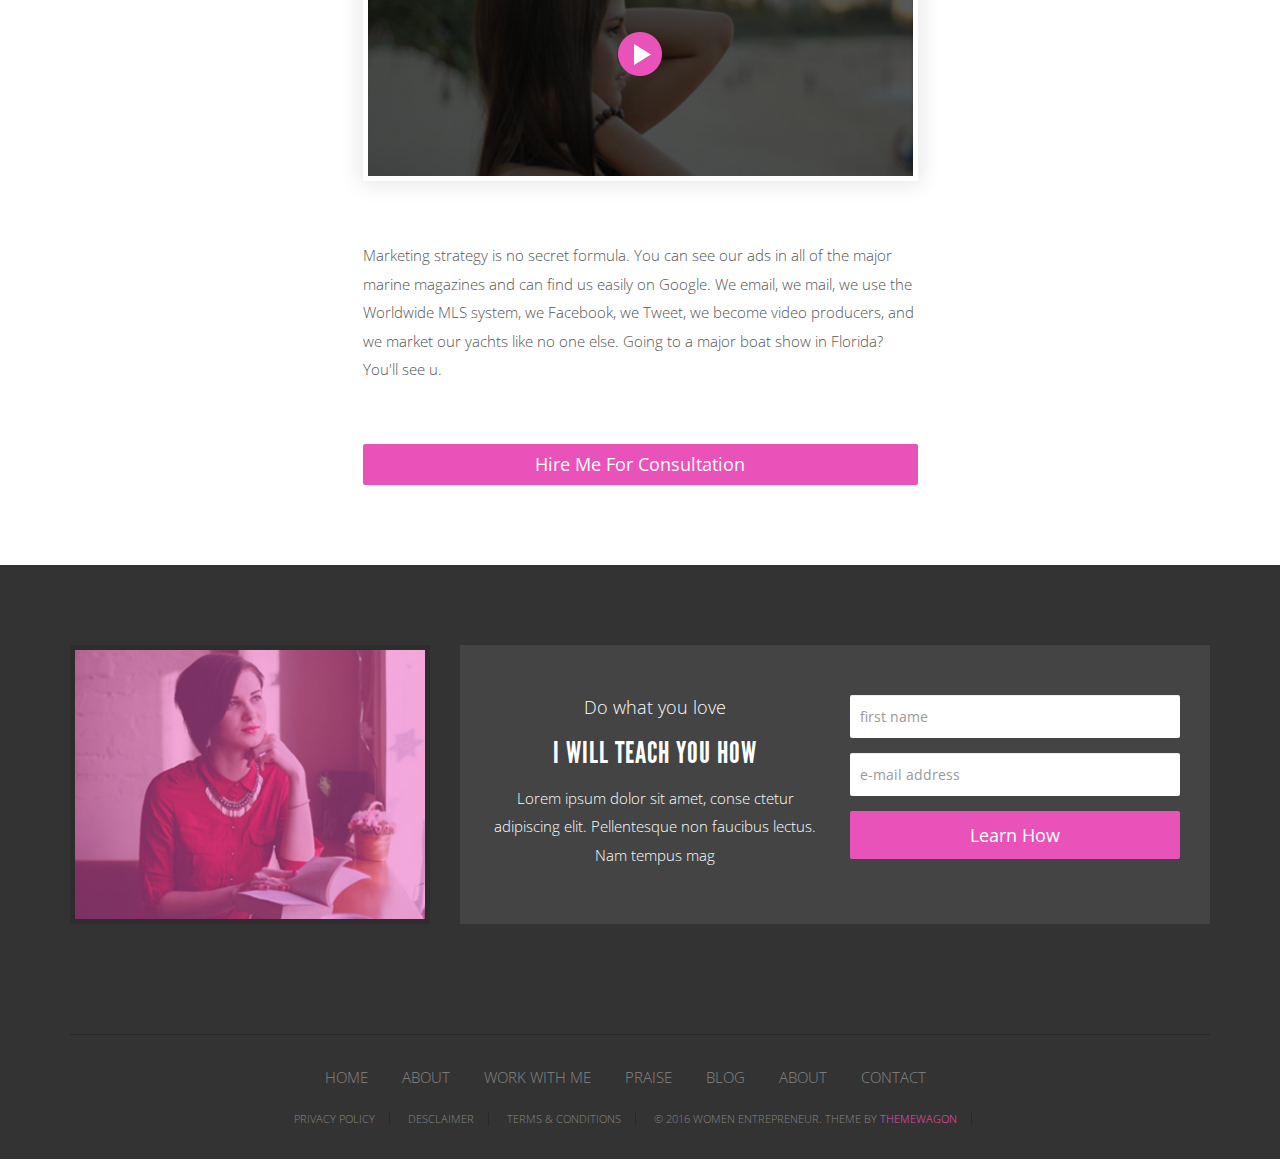
<file: training.html>
<!DOCTYPE html>
<html>
<head>
	<meta http-equiv="X-UA-Compatible" content="IE=edge">
    <meta name="viewport" content="width=device-width, initial-scale=1">
	<title>women entrepreneur</title>
	<link href='https://fonts.googleapis.com/css?family=Open+Sans:400,300,300italic,400italic,600,600italic,700,700italic,800,800italic|Merriweather:400,300,300italic,400italic,700,700italic,900,900italic' rel='stylesheet' type='text/css'>
	<link rel="stylesheet" href="https://maxcdn.bootstrapcdn.com/font-awesome/4.5.0/css/font-awesome.min.css">
	<link rel="stylesheet" type="text/css" href="assets/lib/bootstrap/css/bootstrap.min.css">
	<link rel="stylesheet" type="text/css" href="assets/css/style.css">
</head>
<body>

<header>
	<nav class="main-navigation navbar navbar-default">
	  <div class="container">
	    <!-- Brand and toggle get grouped for better mobile display -->
	    <div class="navbar-header">
	      <button type="button" class="navbar-toggle collapsed" data-toggle="collapse" data-target="#bs-example-navbar-collapse-1" aria-expanded="false">
	        <span class="sr-only">Toggle navigation</span>
	        <span class="icon-bar"></span>
	        <span class="icon-bar"></span>
	        <span class="icon-bar"></span>
	      </button>
	      <a class="navbar-brand" href="index.html">Women <span>Entrepreneur</span></a>
	    </div>

	    <!-- Collect the nav links, forms, and other content for toggling -->
	    <div class="collapse navbar-collapse" id="bs-example-navbar-collapse-1">
	      <ul class="nav navbar-nav navbar-right">
	        <li class="active"><a href="index.html">Home</a></li>
	        <li><a href="about.html">About</a></li>
	        <li class="dropdown">
	          <a href="#" class="dropdown-toggle" data-toggle="dropdown" role="button" aria-haspopup="true" aria-expanded="false">Work With Me<span class="caret"></span></a>
	          <ul class="dropdown-menu">
	            <li><a href="consultation.html">consultation</a></li>
	            <li><a href="workshop.html">workshop</a></li>
	            <li><a href="speaking.html">speaking</a></li>
	            <li><a href="training.html">training</a></li>
	          </ul>
	        </li>
	        <li><a href="praise.html">Praise</a></li>
	        <li><a href="blog.html">Blog</a></li>
	        <li><a href="shop.html">Shop</a></li>
	        <li><a href="contact.html">Contact</a></li>
	      </ul>
	    </div><!-- /.navbar-collapse -->
	  </div><!-- /.container-fluid -->
	</nav>
</header>

<section id="heading-banner" class="heading-banner">
	<div class="wrapper-table">
		<div class="valign-center">
			<div class="container">
				<h2 class="text-center">training</h2>
			</div>
		</div>
	</div>
</section>

<section id="work-body" class="work-body section-padding-main">
	<div class="container">
		<div class="row">
			<div class="col-md-6 col-md-offset-3">
			<p>Marketing strategy is no secret formula. You can see our ads in all of the major marine magazines and can find us easily on Google. We email, we mail, we use the Worldwide MLS system, we Facebook, we Tweet, we become video producers, and we market our yachts like no one else. Going to a major boat show in Florida? You'll see  u.</p>
			<img src="assets/images/blog/featured-1.png" class="img-responsive work-body-img">
			<ul>
				<li>Marketing strategy is no secret formula. You can see our ads in all of the major marine magazines and can </li>
				<li>Marketing strategy is no secret formula. Marketing strategy is no secret formula.</li>
				<li>Marketing strategy is no secret formula. You can see our ads in all of the major marine magazines and can </li>
				<li>Marketing strategy is no secret formula. Marketing strategy is no secret formula.</li>
			</ul>
			<h5 class="text-center">strategies & planning</h5>
			<p>Marketing strategy is no secret formula. You can see our ads in all of the major marine magazines and can find us easily on Google. We email, we mail, we use the Worldwide MLS system, we Facebook, we Tweet, we become video producers, and we market our yachts like no one else. Going to a major boat show in Florida? You'll see  u.</p>
			<div class="video-player">
				<div>
					<a href="#">
						<img src="assets/images/about/player-icon.png">
					</a>
				</div>
			</div>
			<p>Marketing strategy is no secret formula. You can see our ads in all of the major marine magazines and can find us easily on Google. We email, we mail, we use the Worldwide MLS system, we Facebook, we Tweet, we become video producers, and we market our yachts like no one else. Going to a major boat show in Florida? You'll see  u.</p>

			<span class="cta-button"><a href="#">Hire Me For Consultation</a></span>
		</div>
		</div>
	</div>	
</section>

<section id="footer-widget" class="footer-widget section-padding-main">
	<div class="container">
		<div class="row">
			<div class="col-md-4">
				<img src="assets/images/footer/1.png" class="img-responsive">
			</div>
			<div class="col-md-8">
				<div class="subscribe-box">
						<div class="row">
							<div class="col-md-6">
								<span class="text-center">Do what you love</span>
								<h4 class="text-center">I will teach you how</h4>
								<p class="text-center">Lorem ipsum dolor sit amet, conse ctetur adipiscing elit. Pellentesque non faucibus lectus. Nam tempus mag</p>
							</div>

							<div class="col-md-6">
								<form class="subscribe-form" id="subscription-form" role="form">
									<div class="form-group">
										<input type="text" name="name" id="subscriber-name" class="form-control" placeholder="first name" required>
									</div>

									<div class="form-group">
										<input type="email" name="email" id="subscriber-email" class="form-control" placeholder="e-mail address" required>
									</div>

									<input id="subscribe-button" class="cta-button" type="submit" value="Learn How">
								</form>

				                <!-- SUCCESS OR ERROR MESSAGES -->
				                <div id="subscription-response"></div>
							</div>
						</div>
				</div>
			</div>
		</div>
	</div>
</section>

<footer class="main-footer">
	<div class="container">
		<div class="footer-links">
			<ul class="text-center">
				<li><a href="#">home</a></li>
				<li><a href="#">about</a></li>
				<li><a href="#">work with me</a></li>
				<li><a href="#">praise</a></li>
				<li><a href="#">blog</a></li>
				<li><a href="#">about</a></li>
				<li><a href="#">contact</a></li>
			</ul>

			<ul class="text-center terms">
				<li><a href="#">privacy policy</a></li>
				<li><a href="#">desclaimer</a></li>
				<li><a href="#">terms &amp; conditions</a></li>
				<li><a href="#">&copy; 2016 WOMEN ENTREPRENEUR. Theme By <a href="https://themewagon.com/" style="color: #E952B9;">ThemeWagon</a></li>
			</ul>
		</div>
	</div>
</footer>

 	<script type="text/javascript" src="assets/js/app.js"></script>
 	<script type="text/javascript" src="assets/js/main.js"></script>
</body>
</html>
</file>
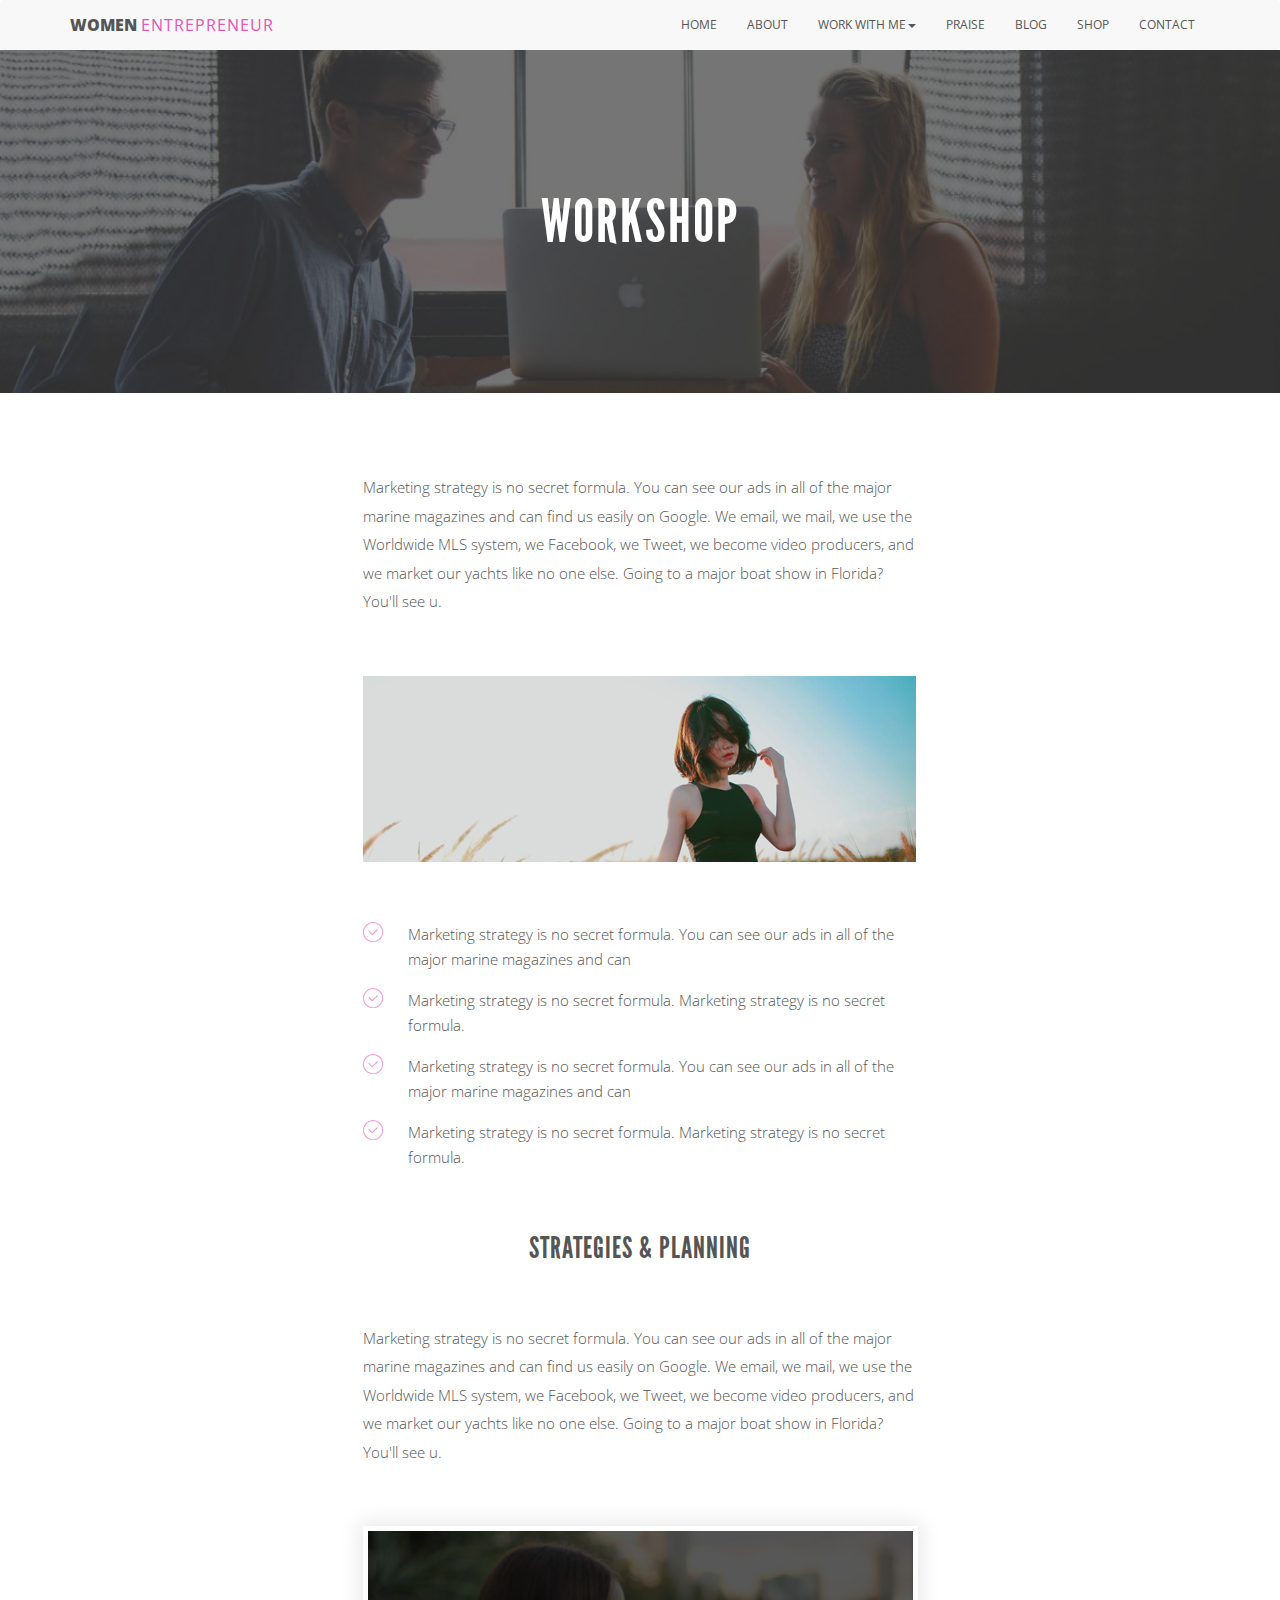
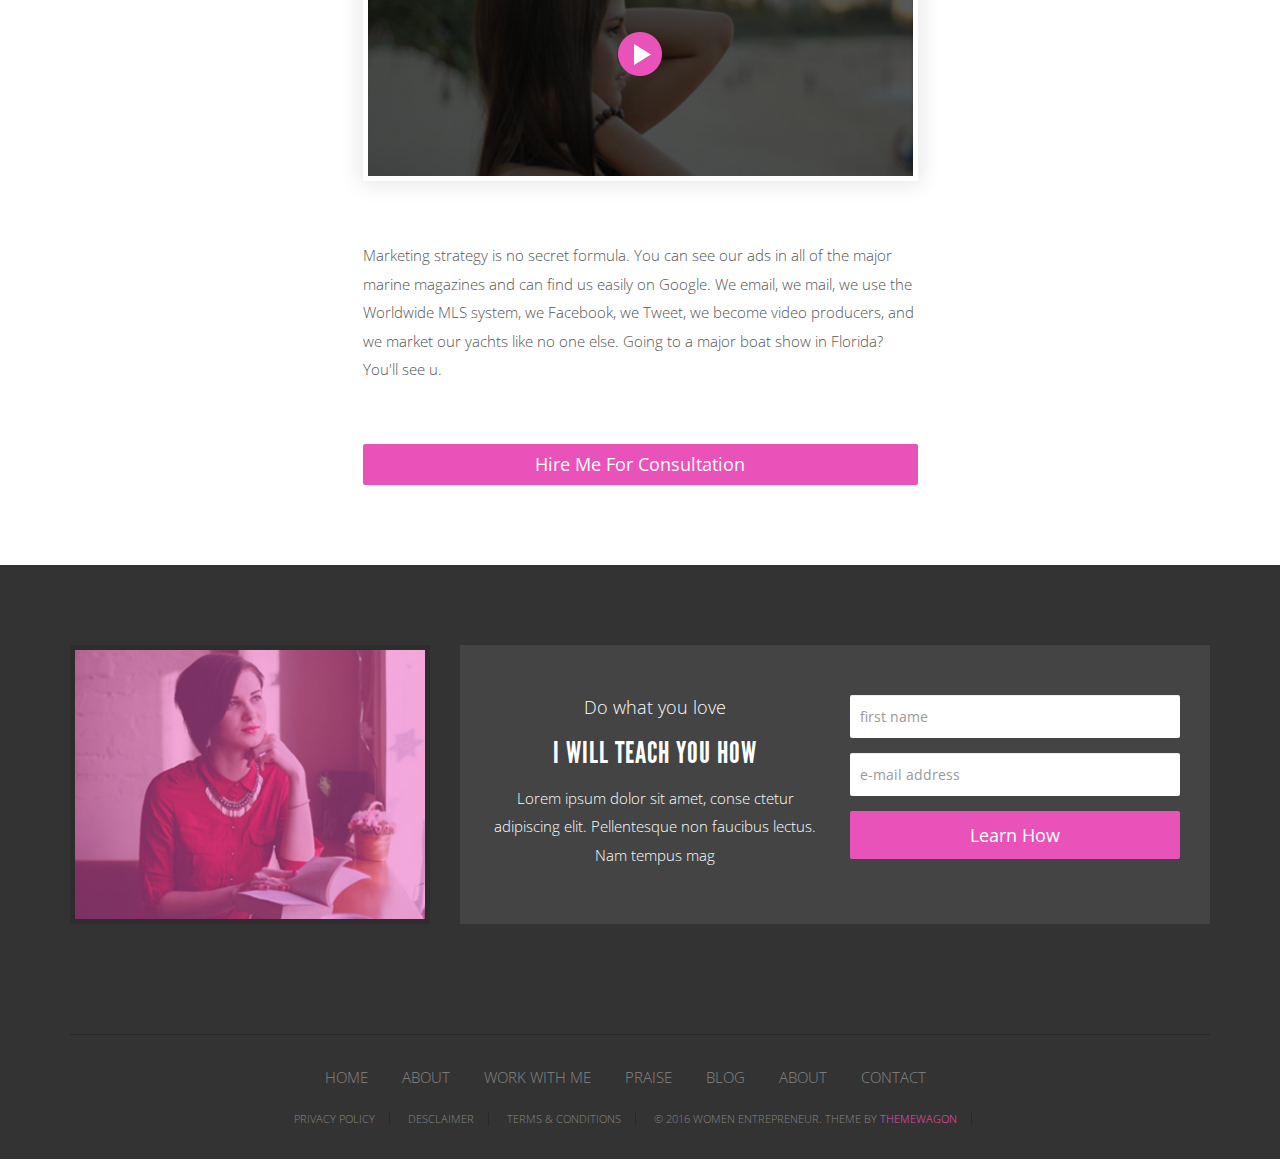
<file: workshop.html>
<!DOCTYPE html>
<html>
<head>
	<meta http-equiv="X-UA-Compatible" content="IE=edge">
    <meta name="viewport" content="width=device-width, initial-scale=1">
	<title>women entrepreneur</title>
	<link href='https://fonts.googleapis.com/css?family=Open+Sans:400,300,300italic,400italic,600,600italic,700,700italic,800,800italic|Merriweather:400,300,300italic,400italic,700,700italic,900,900italic' rel='stylesheet' type='text/css'>
	<link rel="stylesheet" href="https://maxcdn.bootstrapcdn.com/font-awesome/4.5.0/css/font-awesome.min.css">
	<link rel="stylesheet" type="text/css" href="assets/lib/bootstrap/css/bootstrap.min.css">
	<link rel="stylesheet" type="text/css" href="assets/css/style.css">
</head>
<body>

<header>
	<nav class="main-navigation navbar navbar-default">
	  <div class="container">
	    <!-- Brand and toggle get grouped for better mobile display -->
	    <div class="navbar-header">
	      <button type="button" class="navbar-toggle collapsed" data-toggle="collapse" data-target="#bs-example-navbar-collapse-1" aria-expanded="false">
	        <span class="sr-only">Toggle navigation</span>
	        <span class="icon-bar"></span>
	        <span class="icon-bar"></span>
	        <span class="icon-bar"></span>
	      </button>
	      <a class="navbar-brand" href="index.html">Women <span>Entrepreneur</span></a>
	    </div>

	    <!-- Collect the nav links, forms, and other content for toggling -->
	    <div class="collapse navbar-collapse" id="bs-example-navbar-collapse-1">
	      <ul class="nav navbar-nav navbar-right">
	        <li class="active"><a href="index.html">Home</a></li>
	        <li><a href="about.html">About</a></li>
	        <li class="dropdown">
	          <a href="#" class="dropdown-toggle" data-toggle="dropdown" role="button" aria-haspopup="true" aria-expanded="false">Work With Me<span class="caret"></span></a>
	          <ul class="dropdown-menu">
	            <li><a href="consultation.html">consultation</a></li>
	            <li><a href="workshop.html">workshop</a></li>
	            <li><a href="speaking.html">speaking</a></li>
	            <li><a href="training.html">training</a></li>
	          </ul>
	        </li>
	        <li><a href="praise.html">Praise</a></li>
	        <li><a href="blog.html">Blog</a></li>
	        <li><a href="shop.html">Shop</a></li>
	        <li><a href="contact.html">Contact</a></li>
	      </ul>
	    </div><!-- /.navbar-collapse -->
	  </div><!-- /.container-fluid -->
	</nav>
</header>

<section id="heading-banner" class="heading-banner">
	<div class="wrapper-table">
		<div class="valign-center">
			<div class="container">
				<h2 class="text-center">workshop</h2>
			</div>
		</div>
	</div>
</section>

<section id="work-body" class="work-body section-padding-main">
	<div class="container">
		<div class="row">
			<div class="col-md-6 col-md-offset-3">
			<p>Marketing strategy is no secret formula. You can see our ads in all of the major marine magazines and can find us easily on Google. We email, we mail, we use the Worldwide MLS system, we Facebook, we Tweet, we become video producers, and we market our yachts like no one else. Going to a major boat show in Florida? You'll see  u.</p>
			<img src="assets/images/blog/featured-1.png" class="img-responsive work-body-img">
			<ul>
				<li>Marketing strategy is no secret formula. You can see our ads in all of the major marine magazines and can </li>
				<li>Marketing strategy is no secret formula. Marketing strategy is no secret formula.</li>
				<li>Marketing strategy is no secret formula. You can see our ads in all of the major marine magazines and can </li>
				<li>Marketing strategy is no secret formula. Marketing strategy is no secret formula.</li>
			</ul>
			<h5 class="text-center">strategies & planning</h5>
			<p>Marketing strategy is no secret formula. You can see our ads in all of the major marine magazines and can find us easily on Google. We email, we mail, we use the Worldwide MLS system, we Facebook, we Tweet, we become video producers, and we market our yachts like no one else. Going to a major boat show in Florida? You'll see  u.</p>
			<div class="video-player">
				<div>
					<a href="#">
						<img src="assets/images/about/player-icon.png">
					</a>
				</div>
			</div>
			<p>Marketing strategy is no secret formula. You can see our ads in all of the major marine magazines and can find us easily on Google. We email, we mail, we use the Worldwide MLS system, we Facebook, we Tweet, we become video producers, and we market our yachts like no one else. Going to a major boat show in Florida? You'll see  u.</p>

			<span class="cta-button"><a href="#">Hire Me For Consultation</a></span>
		</div>
		</div>
	</div>	
</section>

<section id="footer-widget" class="footer-widget section-padding-main">
	<div class="container">
		<div class="row">
			<div class="col-md-4">
				<img src="assets/images/footer/1.png" class="img-responsive">
			</div>
			<div class="col-md-8">
				<div class="subscribe-box">
						<div class="row">
							<div class="col-md-6">
								<span class="text-center">Do what you love</span>
								<h4 class="text-center">I will teach you how</h4>
								<p class="text-center">Lorem ipsum dolor sit amet, conse ctetur adipiscing elit. Pellentesque non faucibus lectus. Nam tempus mag</p>
							</div>

							<div class="col-md-6">
								<form class="subscribe-form" id="subscription-form" role="form">
									<div class="form-group">
										<input type="text" name="name" id="subscriber-name" class="form-control" placeholder="first name" required>
									</div>

									<div class="form-group">
										<input type="email" name="email" id="subscriber-email" class="form-control" placeholder="e-mail address" required>
									</div>

									<input id="subscribe-button" class="cta-button" type="submit" value="Learn How">
								</form>

				                <!-- SUCCESS OR ERROR MESSAGES -->
				                <div id="subscription-response"></div>
							</div>
						</div>
				</div>
			</div>
		</div>
	</div>
</section>

<footer class="main-footer">
	<div class="container">
		<div class="footer-links">
			<ul class="text-center">
				<li><a href="#">home</a></li>
				<li><a href="#">about</a></li>
				<li><a href="#">work with me</a></li>
				<li><a href="#">praise</a></li>
				<li><a href="#">blog</a></li>
				<li><a href="#">about</a></li>
				<li><a href="#">contact</a></li>
			</ul>

			<ul class="text-center terms">
				<li><a href="#">privacy policy</a></li>
				<li><a href="#">desclaimer</a></li>
				<li><a href="#">terms &amp; conditions</a></li>
				<li><a href="#">&copy; 2016 WOMEN ENTREPRENEUR. Theme By <a href="https://themewagon.com/" style="color: #E952B9;">ThemeWagon</a></li>
			</ul>
		</div>
	</div>
</footer>

 	<script type="text/javascript" src="assets/js/app.js"></script>
 	<script type="text/javascript" src="assets/js/main.js"></script>
</body>
</html>
</file>
<file: assets/css/style.css>
/*--------------------------------------------------------------
# colors variables
--------------------------------------------------------------*/
/*--------------------------------------------------------------
# typography variables
--------------------------------------------------------------*/
/*--------------------------------------------------------------
# structure variables
--------------------------------------------------------------*/
/*--------------------------------------------------------------
# Normalize
--------------------------------------------------------------*/
html {
  font-family: sans-serif;
  -webkit-text-size-adjust: 100%;
  -ms-text-size-adjust: 100%; }

body {
  margin: 0; }

article,
aside,
details,
figcaption,
figure,
footer,
header,
main,
menu,
nav,
section,
summary {
  display: block; }

audio,
canvas,
progress,
video {
  display: inline-block;
  vertical-align: baseline; }

audio:not([controls]) {
  display: none;
  height: 0; }

[hidden],
template {
  display: none; }

a {
  background-color: transparent; }

a:active,
a:hover {
  outline: 0; }

abbr[title] {
  border-bottom: 1px dotted; }

b,
strong {
  font-weight: bold; }

dfn {
  font-style: italic; }

h1 {
  font-size: 2em;
  margin: 0; }

mark {
  background: #ff0;
  color: #000; }

small {
  font-size: 80%; }

sub,
sup {
  font-size: 75%;
  line-height: 0;
  position: relative;
  vertical-align: baseline; }

sup {
  top: -0.5em; }

sub {
  bottom: -0.25em; }

img {
  border: 0; }

svg:not(:root) {
  overflow: hidden; }

figure {
  margin: 1em 40px; }

hr {
  box-sizing: content-box;
  height: 0; }

pre {
  overflow: auto; }

code,
kbd,
pre,
samp {
  font-family: monospace, monospace;
  font-size: 1em; }

button,
input,
optgroup,
select,
textarea {
  color: inherit;
  font: inherit;
  margin: 0; }

button {
  overflow: visible; }

button,
select {
  text-transform: none; }

button,
html input[type="button"],
input[type="reset"],
input[type="submit"] {
  -webkit-appearance: button;
  cursor: pointer; }

button[disabled],
html input[disabled] {
  cursor: default; }

button::-moz-focus-inner,
input::-moz-focus-inner {
  border: 0;
  padding: 0; }

input {
  line-height: normal; }

input[type="checkbox"],
input[type="radio"] {
  box-sizing: border-box;
  padding: 0; }

input[type="number"]::-webkit-inner-spin-button,
input[type="number"]::-webkit-outer-spin-button {
  height: auto; }

input[type="search"] {
  -webkit-appearance: textfield;
  box-sizing: content-box; }

input[type="search"]::-webkit-search-cancel-button,
input[type="search"]::-webkit-search-decoration {
  -webkit-appearance: none; }

fieldset {
  border: 1px solid #c0c0c0;
  margin: 0 2px;
  padding: 0.35em 0.625em 0.75em; }

legend {
  border: 0;
  padding: 0; }

textarea {
  overflow: auto; }

optgroup {
  font-weight: bold; }

table {
  border-collapse: collapse;
  border-spacing: 0; }

td,
th {
  padding: 0; }

/*--------------------------------------------------------------
# Typography
--------------------------------------------------------------*/
body,
button,
input,
select,
textarea,
blockquote {
  font-family: "Open Sans";
  font-size: 15px;
  color: #555555; }

nav {
  font-family: "Open Sans";
  text-transform: uppercase; }

/*--------------------------------------------------------------
# Headings
--------------------------------------------------------------*/
@font-face {
  font-family: 'league_gothicregular';
  src: url("../fonts/leaguegothic/leaguegothic-regular-webfont.eot");
  src: url("../fonts/leaguegothic/leaguegothic-regular-webfont.eot?#iefix") format("embedded-opentype"), url("../fonts/leaguegothic/leaguegothic-regular-webfont.woff2") format("woff2"), url("../fonts/leaguegothic/leaguegothic-regular-webfont.woff") format("woff"), url("../fonts/leaguegothic/leaguegothic-regular-webfont.ttf") format("truetype"), url("../fonts/leaguegothic/leaguegothic-regular-webfont.svg#league_gothicregular") format("svg");
  font-weight: normal;
  font-style: normal; }

h1, h2, h3, h4, h5, h6 {
  font-family: "league_gothicregular";
  clear: both;
  margin: 0; }

h1 {
  font-size: 60px;
  text-transform: uppercase;
  margin: 40px 0 20px 0;
  letter-spacing: 1px;
  line-height: 0.7; }
  @media (min-width: 992px) {
    h1 {
      font-size: 100px;
      letter-spacing: 2px; } }
  @media (min-width: 1200px) {
    h1 {
      font-size: 156px; } }

h2 {
  font-size: 60px;
  text-transform: uppercase;
  margin-bottom: 60px; }

h3 {
  font-size: 48px;
  text-transform: uppercase;
  margin-bottom: 40px; }

h4 {
  font-size: 36px;
  text-transform: uppercase;
  margin: 15px 0 20px 0;
  letter-spacing: 1px; }

h5 {
  font-size: 30px;
  text-transform: uppercase;
  letter-spacing: 1px; }

.blog-body h1 {
  font-size: 36px;
  margin: 0;
  line-height: 1;
  letter-spacing: 1px;
  text-transform: capitalize;
  margin-bottom: 20px; }
  .blog-body h1 a {
    color: #555;
    transition: all 0.3s; }
    .blog-body h1 a:hover {
      color: #e952b9;
      text-decoration: none; }

.blog-body h2 {
  font-size: 26px;
  text-transform: capitalize;
  margin: 0; }

.blog-body h3 {
  font-size: 20px;
  letter-spacing: 1px;
  line-height: 1.2; }

/*--------------------------------------------------------------
# Copy
--------------------------------------------------------------*/
p {
  font-weight: 300;
  line-height: 1.9; }

ul {
  margin: 0; }

/*--------------------------------------------------------------
# Elements
--------------------------------------------------------------*/
ul {
  list-style: none;
  margin: 0;
  padding: 0; }

li {
  font-weight: 300;
  line-height: 1.7; }

ul.banner-social {
  padding-left: 5px; }

ul.banner-social li {
  position: relative;
  display: inline-block;
  font-family: "Open Sans";
  font-size: 12px;
  text-transform: uppercase;
  margin-right: 20px; }
  ul.banner-social li a {
    color: #e952b9; }

ul.banner-social li:after {
  position: absolute;
  content: "/";
  right: -13px;
  color: #555555; }

ul.banner-social li:last-child:after {
  content: ""; }

table {
  margin: 0 0 1.5em;
  width: 100%; }

.more-link a {
  display: block;
  margin-bottom: 30px;
  font-family: "Open Sans";
  font-style: italic;
  font-size: 16px;
  color: #e952b9;
  display: block;
  font-weight: 400;
  margin-top: 12px;
  text-decoration: underline; }

.wrapper-table {
  display: table;
  height: 100%;
  width: 100%; }

.wrapper-table > .valign-center {
  display: table-cell;
  vertical-align: middle; }

blockquote {
  padding: 0;
  margin: 0;
  border-left: none; }

/*--------------------------------------------------------------
# Forms
--------------------------------------------------------------*/
.subscribe-box form input {
  font-family: "Open Sans";
  padding: 12px 10px;
  border-radius: 2px;
  border: none;
  margin-bottom: 15px;
  width: 100%;
  height: 100%; }

.subscribe-box p {
  margin-bottom: 0; }

.cta-button {
  font-family: "Open Sans";
  border: none;
  border-radius: 2px;
  padding: 8px 10px;
  background-color: #e952b9;
  font-size: 18px;
  color: #fff;
  text-align: center; }
  .cta-button a {
    color: #fff; }

.contact-body form {
  background-color: #eeeeee;
  padding: 30px; }
  .contact-body form input, .contact-body form textarea {
    display: block;
    height: 100%;
    width: 100%;
    border: none;
    margin-bottom: 30px;
    padding: 15px; }
  .contact-body form textarea {
    height: 220px; }

/*--------------------------------------------------------------
# Navigation
--------------------------------------------------------------*/
/*--------------------------------------------------------------
## Links
--------------------------------------------------------------*/
/*--------------------------------------------------------------
## Menus
--------------------------------------------------------------*/
.main-navigation.navbar-default {
  background-color: f7f7f7;
  border: none;
  margin-bottom: 0; }
  .main-navigation.navbar-default .navbar-nav > li.active > a {
    color: #e952b9;
    background-color: transparent; }
  .main-navigation.navbar-default .navbar-nav > li > a {
    color: #555555;
    font-weight: 400;
    transition: all 0.3s;
    font-size: 12px; }
    .main-navigation.navbar-default .navbar-nav > li > a:hover {
      color: #e952b9; }
  .main-navigation.navbar-default .navbar-nav > li > .dropdown-menu {
    font-size: 12px; }
  .main-navigation.navbar-default .navbar-brand {
    font-size: 16px;
    font-weight: 800;
    color: #555; }
    .main-navigation.navbar-default .navbar-brand span {
      font-weight: 400;
      color: #e952b9;
      letter-spacing: 1px; }
  @media (min-width: 768px) {
    .main-navigation.navbar-default .navbar-header {
      float: none;
      width: 50%;
      margin: 0 auto; } }
  @media (min-width: 992px) {
    .main-navigation.navbar-default .navbar-header {
      float: left;
      width: auto;
      margin: 0; } }

/*--------------------------------------------------------------
# BANNER
--------------------------------------------------------------*/
/*--------------------------------------------------------------
# Banner
--------------------------------------------------------------*/
.banner h1, .banner-social {
  max-width: 500px;
  margin-left: auto;
  margin-right: auto;
  margin-bottom: 30px; }
  @media (min-width: 992px) {
    .banner h1, .banner-social {
      max-width: 100%; } }

.banner h1 {
  color: #333; }
  @media (min-width: 992px) {
    .banner h1 {
      margin-top: 90px; } }

.banner-social {
  margin-bottom: 30px; }
  .banner-social a {
    font-weight: 600;
    letter-spacing: 1px;
    color: #f8a1dd; }
  @media (min-width: 992px) {
    .banner-social {
      margin-bottom: 40px; } }
  @media (min-width: 1200px) {
    .banner-social {
      margin-bottom: 80px; } }

.banner .featured-img {
  max-width: 250px;
  margin: 0 auto; }
  @media (min-width: 992px) {
    .banner .featured-img {
      max-width: 100%;
      margin: 0; } }

.subscribe-box {
  background-color: #444444;
  color: #ffffff;
  padding: 30px;
  margin: 0 auto;
  margin-bottom: 40px;
  max-width: 500px; }
  .subscribe-box span {
    font-family: "Open Sans";
    display: block;
    font-size: 18px;
    font-weight: 300;
    margin-bottom: 5px; }
  .subscribe-box h4 {
    font-size: 30px;
    text-transform: uppercase;
    letter-spacing: 1px;
    margin-bottom: 15px; }
  @media (min-width: 992px) {
    .subscribe-box {
      margin: 0; } }
  @media (min-width: 1200px) {
    .subscribe-box {
      padding: 50px 30px;
      max-width: 100%;
      margin-bottom: 0px; } }

/*--------------------------------------------------------------
# ABOUT BANNER
--------------------------------------------------------------*/
.about-banner {
  background-image: url("../images/about/featured.png");
  background-size: cover;
  background-repeat: no-repeat;
  height: 343px; }
  .about-banner blockquote {
    position: relative;
    color: #fff;
    padding: 0;
    margin: 0 auto;
    border: none;
    max-width: 350px;
    line-height: 1.1;
    letter-spacing: 1px; }
    .about-banner blockquote span {
      display: inline-block;
      font-family: "league_gothicregular";
      font-size: 36px;
      margin-bottom: 10px; }
    .about-banner blockquote footer {
      font-family: "Open Sans";
      font-size: 12px;
      color: #eeeeee;
      text-transform: uppercase; }
    .about-banner blockquote:before {
      content: url("../images/about/quote.png");
      position: absolute;
      top: 5px;
      left: -60px; }

/*--------------------------------------------------------------
# heading banner
--------------------------------------------------------------*/
.heading-banner {
  background-image: url("../images/work/featured-1.png");
  background-size: cover;
  background-repeat: no-repeat;
  height: 343px; }
  .heading-banner h2 {
    margin-bottom: 0;
    color: #fff;
    letter-spacing: 2px; }

/*--------------------------------------------------------------
# REVIEWS
--------------------------------------------------------------*/
.featured-review {
  padding: 60px 0;
  border-bottom: 1px solid #e0e0e0;
  position: relative; }
  .featured-review .featured-review-text {
    padding: 30px;
    box-shadow: 0 0 20px 3px rgba(0, 0, 0, 0.1);
    max-width: 300px;
    background-color: #fff;
    margin: 0 auto; }
    .featured-review .featured-review-text h5 {
      margin-bottom: 15px; }
    .featured-review .featured-review-text p {
      margin-bottom: 15px; }
    .featured-review .featured-review-text span {
      display: block;
      text-align: center;
      font-size: 12px;
      font-family: "Open Sans";
      color: #777;
      border-top: 1px solid #e0e0e0;
      border-bottom: 1px solid #e0e0e0;
      padding: 1px 0; }
    @media (min-width: 768px) {
      .featured-review .featured-review-text {
        position: absolute;
        top: 50%;
        left: 40%;
        transform: translateY(-50%); } }

.review {
  border-bottom: 1px solid #e0e0e0;
  padding: 60px 0; }
  .review blockquote p {
    margin-bottom: 30px; }
  .review blockquote footer:before {
    content: ''; }
  .review footer {
    margin: 0 auto;
    width: 60%; }
  .review img {
    float: left; }
  .review span {
    font-family: "Open Sans";
    display: inline-block;
    margin-left: 10px; }
    .review span:first-of-type {
      margin-top: 10px; }
  .review .review-name {
    font-size: 15px; }

/*--------------------------------------------------------------
# Blocks
--------------------------------------------------------------*/
/*--------------------------------------------------------------
# Logos
--------------------------------------------------------------*/
.logos {
  background-color: #eeeeee;
  padding-top: 60px;
  padding-bottom: 40px; }
  .logos span {
    font-weight: 400;
    letter-spacing: 1px; }
  .logos img {
    display: inline-block;
    padding: 40px 0; }

.logos-header {
  font-family: "Open Sans";
  margin-bottom: 30px;
  text-transform: uppercase; }

.logo {
  text-align: center;
  height: 125px; }

/*--------------------------------------------------------------
# work with me
--------------------------------------------------------------*/
.work-with-me {
  background-color: #eeeeee; }

.work-box {
  height: 200px;
  background-color: black;
  border: 5px solid #fff;
  box-shadow: 0 0 20px 3px rgba(0, 0, 0, 0.1);
  background-size: cover;
  background-repeat: no-repeat; }
  .work-box h5 {
    color: #fff;
    letter-spacing: 1px;
    text-shadow: 1px 1px 1px rgba(0, 0, 0, 0.5); }

.work-box-1 {
  margin-bottom: 30px;
  background-image: url("../images/home/1.png"); }

.work-box-2 {
  margin-bottom: 30px;
  background-image: url("../images/home/2.png"); }

.work-box-3 {
  margin-bottom: 30px;
  background-image: url("../images/home/3.png"); }
  @media (min-width: 992px) {
    .work-box-3 {
      margin-bottom: 0; } }

.work-box-4 {
  background-image: url("../images/home/1.png"); }

/*--------------------------------------------------------------
# books
--------------------------------------------------------------*/
.books {
  background-color: #f7f7f7; }

.book-wrap {
  background-color: #fff;
  padding: 30px;
  margin-bottom: 30px;
  border: 1px solid rgba(0, 0, 0, 0.1); }
  .book-wrap .more-link a {
    margin-bottom: 0; }
  .book-wrap h4 {
    margin-bottom: 10px; }
  .book-wrap img {
    display: inline-block; }
  @media (min-width: 992px) {
    .book-wrap {
      margin-bottom: 0;
      padding: 15px; } }
  @media (min-width: 992px) {
    .book-wrap h4, .book-wrap p, .book-wrap span {
      text-align: left; } }

/*--------------------------------------------------------------
# popular articles
--------------------------------------------------------------*/
.popular-articles-home {
  background-color: #eeeeee; }

.article-heading {
  position: relative;
  color: #e952b9;
  margin-bottom: 30px; }

.popular-article-wrap {
  padding-bottom: 30px;
  margin-bottom: 30px;
  border-bottom: 1px solid rgba(0, 0, 0, 0.1);
  max-width: 480px; }
  .popular-article-wrap span {
    display: inline-block; }
  .popular-article-wrap .popular-article-title {
    display: inline;
    padding-top: 10px;
    line-height: 1.7; }
  .popular-article-wrap .popular-article-date {
    width: 70px;
    height: 60px;
    background-color: #f7f7f7;
    border: 1px solid rgba(0, 0, 0, 0.1);
    float: left;
    margin-right: 20px;
    padding: 7px 10px;
    font-weight: 300;
    font-size: 12px;
    line-height: 1; }
    .popular-article-wrap .popular-article-date span {
      display: block; }
  .popular-article-wrap .big-date {
    font-size: 22px;
    font-weight: 800;
    margin-bottom: 8px; }
  .popular-article-wrap a {
    color: #e952b9;
    font-size: 17px;
    font-weight: 400;
    text-transform: capitalize; }
  .popular-article-wrap:last-child {
    margin-bottom: 0;
    border-bottom: none; }

/*--------------------------------------------------------------
# SMALL CTA
--------------------------------------------------------------*/
.small-cta {
  padding: 30px 0;
  background-color: #222222; }
  .small-cta h4 {
    margin: 0;
    color: #fff; }
    @media (min-width: 992px) {
      .small-cta h4 {
        text-align: right; } }
  .small-cta .cta-button {
    width: 100%;
    margin: 0 auto; }
    @media (min-width: 992px) {
      .small-cta .cta-button {
        width: 60%; } }

/*--------------------------------------------------------------
# about me
--------------------------------------------------------------*/
.about-me img.middle-img {
  margin: 30px 0; }

.about-me img.first-img {
  margin-bottom: 30px; }

/*--------------------------------------------------------------
# about video
--------------------------------------------------------------*/
.about-video {
  background-color: #eeeeee; }

.video-player {
  position: relative;
  background-image: url("../images/about/video-img.png");
  background-size: cover;
  background-color: #fff;
  height: 255px;
  border: 5px solid #fff;
  box-shadow: 0 0 20px 3px rgba(0, 0, 0, 0.1); }
  .video-player img {
    position: absolute;
    top: 50%;
    left: 50%;
    transform: translateY(-50%) translateX(-50%); }

/*--------------------------------------------------------------
# work body
--------------------------------------------------------------*/
.work-body .work-body-img, .work-body .video-player {
  margin: 60px 0; }

.work-body .cta-button {
  display: block;
  margin-top: 60px; }

.work-body ul {
  position: relative; }
  .work-body ul li {
    margin: 0 0 15px 45px;
    font-weight: 300; }
    .work-body ul li:before {
      content: url("../images/work/check.png");
      position: absolute;
      left: 0; }

.work-body h5 {
  margin: 60px 0; }

/*--------------------------------------------------------------
# praise body
--------------------------------------------------------------*/
.praise-body-wrapper {
  max-width: 500px;
  margin: 0 auto; }

/*--------------------------------------------------------------
# contact
--------------------------------------------------------------*/
.contact-body .personal-img {
  border-bottom: 1px solid #e0e0e0;
  margin-bottom: 60px; }
  .contact-body .personal-img img {
    display: block;
    margin: 0 auto; }

.contact-body .personal-sign {
  float: right;
  margin-bottom: 30px; }

/*--------------------------------------------------------------
# shop
--------------------------------------------------------------*/
.item {
  margin-bottom: 60px; }

.product-wrapper {
  padding: 30px 0;
  background-color: #f7f7f7;
  height: 240px; }

.product-meta {
  background-color: #f7f7f7;
  border-top: 1px solid rgba(0, 0, 0, 0.1);
  padding: 20px; }

.product-meta span {
  color: #777; }

.product-name {
  display: block;
  margin-bottom: 15px;
  font-size: 15px; }
  .product-name a {
    color: #777;
    border-bottom: 1px solid #ccc;
    text-decoration: none; }

.product-price {
  font-size: 15px;
  font-weight: 400; }

.product-buy-button {
  float: right;
  font-family: "Open Sans";
  font-weight: 600;
  font-size: 14px; }

.product-buy-button a {
  color: #e952b9; }
  .product-buy-button a i {
    padding-right: 10px; }

.shop-pagination span a {
  color: #e952b9;
  background-color: #eee;
  padding: 5px 10px;
  margin-right: 10px;
  border-radius: 2px;
  transition: all 0.3s; }
  .shop-pagination span a:hover, .shop-pagination span a.active {
    background-color: #e952b9;
    color: #fff;
    text-decoration: none; }

/*--------------------------------------------------------------
# blog
--------------------------------------------------------------*/
.body-main {
  background-color: #fff;
  padding-top: 80px; }

.body-main-wrapper {
  max-width: 570px;
  margin: 0 auto; }

.main-sidebar {
  background-color: #f7f7f7;
  min-height: 300px; }

@media (min-width: 768px) {
  .no-gutter > [class*='col-'] {
    padding-right: 0;
    padding-left: 0; } }

.post-excerpt {
  margin-bottom: 80px; }

.blog-post .post-meta {
  margin-bottom: 30px; }
  .blog-post .post-meta span {
    display: inline-block;
    margin-right: 15px;
    padding-right: 15px;
    color: #e952b9;
    border-right: 1px solid #d4d4d4; }
    .blog-post .post-meta span:last-child {
      border-right: none; }
  .blog-post .post-meta i {
    color: #bcbcbc;
    margin-right: 5px; }

.blog-post .excerpt-cta span {
  color: #e952b9; }

.blog-post .excerpt-cta i {
  margin-right: 8px;
  font-size: 10px; }

.blog-post p {
  margin-bottom: 30px; }

.blog-post .excerpt-cta {
  padding-top: 15px; }

.post-social {
  border-top: 1px dashed #dcdcdc;
  border-bottom: 1px dashed #dcdcdc;
  padding: 10px 0;
  margin: 60px 0; }

.post-subscribe-form {
  background-color: #f47ed4;
  padding: 40px 30px;
  margin-bottom: 60px; }
  .post-subscribe-form span {
    display: inline-block;
    margin-bottom: 20px;
    color: #444; }
  .post-subscribe-form input {
    font-family: "Open Sans";
    font-size: 12px;
    text-transform: capitalize;
    padding: 5px 10px;
    letter-spacing: 1px;
    border: none;
    margin-right: 7px; }
  .post-subscribe-form .cta-button {
    background-color: #444444; }

.post-suggestion {
  margin-bottom: 40px; }
  .post-suggestion h2 {
    margin-bottom: 30px; }
  .post-suggestion .suggestion-excerpt {
    border: 1px solid #e7e7e7;
    padding: 10px;
    display: inline-block;
    margin: 0 auto 30px;
    max-width: 290px; }
    .post-suggestion .suggestion-excerpt .suggestion-body {
      margin-top: 20px;
      padding: 0 15px; }
      .post-suggestion .suggestion-excerpt .suggestion-body h3 {
        margin-bottom: 20px; }
      .post-suggestion .suggestion-excerpt .suggestion-body span {
        position: relative;
        display: block;
        margin-bottom: 15px; }
        .post-suggestion .suggestion-excerpt .suggestion-body span:before {
          content: "";
          position: absolute;
          background-color: rgba(0, 0, 0, 0.1);
          top: 10px;
          left: 25px;
          width: 40px;
          height: 1px; }
        .post-suggestion .suggestion-excerpt .suggestion-body span:after {
          content: "";
          position: absolute;
          background-color: rgba(0, 0, 0, 0.1);
          top: 10px;
          right: 25px;
          width: 40px;
          height: 1px; }

.post-featured-img {
  border: 1px solid #cacaca;
  padding: 5px;
  display: inline-block;
  margin-bottom: 30px; }

.excerpt-cta {
  border-top: 1px dashed #dcdcdc; }

.sidebar-widget {
  max-width: 320px;
  margin: 0 auto; }
  .sidebar-widget h2 {
    margin-bottom: 20px; }
  .sidebar-widget p {
    margin-bottom: 20px; }

.author-widget {
  border: 1px solid #e8e8e8; }
  .author-widget .author-img {
    background-color: #e9e9e9;
    padding-top: 20px; }
  .author-widget .author-body {
    padding: 30px 20px;
    background-color: #fff; }
  .author-widget .author-social-icons span i {
    font-size: 12px;
    border-radius: 20px;
    background-color: #f7f7f7;
    padding: 7px;
    color: #f8a1dd;
    margin-right: 7px; }
    .author-widget .author-social-icons span i.fa-facebook {
      width: 22px;
      text-align: center; }

/*--------------------------------------------------------------
# Layout
--------------------------------------------------------------*/
@media (min-width: 768px) {
  .container {
    width: 500px; } }

@media (min-width: 992px) {
  .container {
    width: 970px; } }

@media (min-width: 1200px) {
  .container {
    width: 1170px; } }

.section-padding-main {
  padding: 80px 0; }

/*--------------------------------------------------------------
# footer
--------------------------------------------------------------*/
/*--------------------------------------------------------------
# footer widget
--------------------------------------------------------------*/
.footer-widget {
  background-color: #333333; }
  .footer-widget img {
    border: 5px solid #2d2d2d;
    margin: 0 auto 30px; }
  .footer-widget .subscribe-box {
    margin-bottom: 0; }

/*--------------------------------------------------------------
# footer
--------------------------------------------------------------*/
footer.main-footer {
  background-color: #333333; }
  footer.main-footer .footer-links {
    font-family: "Open Sans";
    text-transform: uppercase;
    padding: 30px 0;
    border-top: 1px solid #292929; }
    footer.main-footer .footer-links ul {
      margin-bottom: 20px; }
      footer.main-footer .footer-links ul.terms {
        margin-bottom: 0;
        font-size: 11px; }
        footer.main-footer .footer-links ul.terms li {
          position: relative; }
          footer.main-footer .footer-links ul.terms li:after {
            content: '';
            position: absolute;
            width: 1px;
            height: 15px;
            background-color: #292929;
            top: 1px;
            right: -15px; }
      footer.main-footer .footer-links ul li {
        display: inline-block;
        margin-right: 30px; }
        footer.main-footer .footer-links ul li a {
          color: #858585; }
</file>
